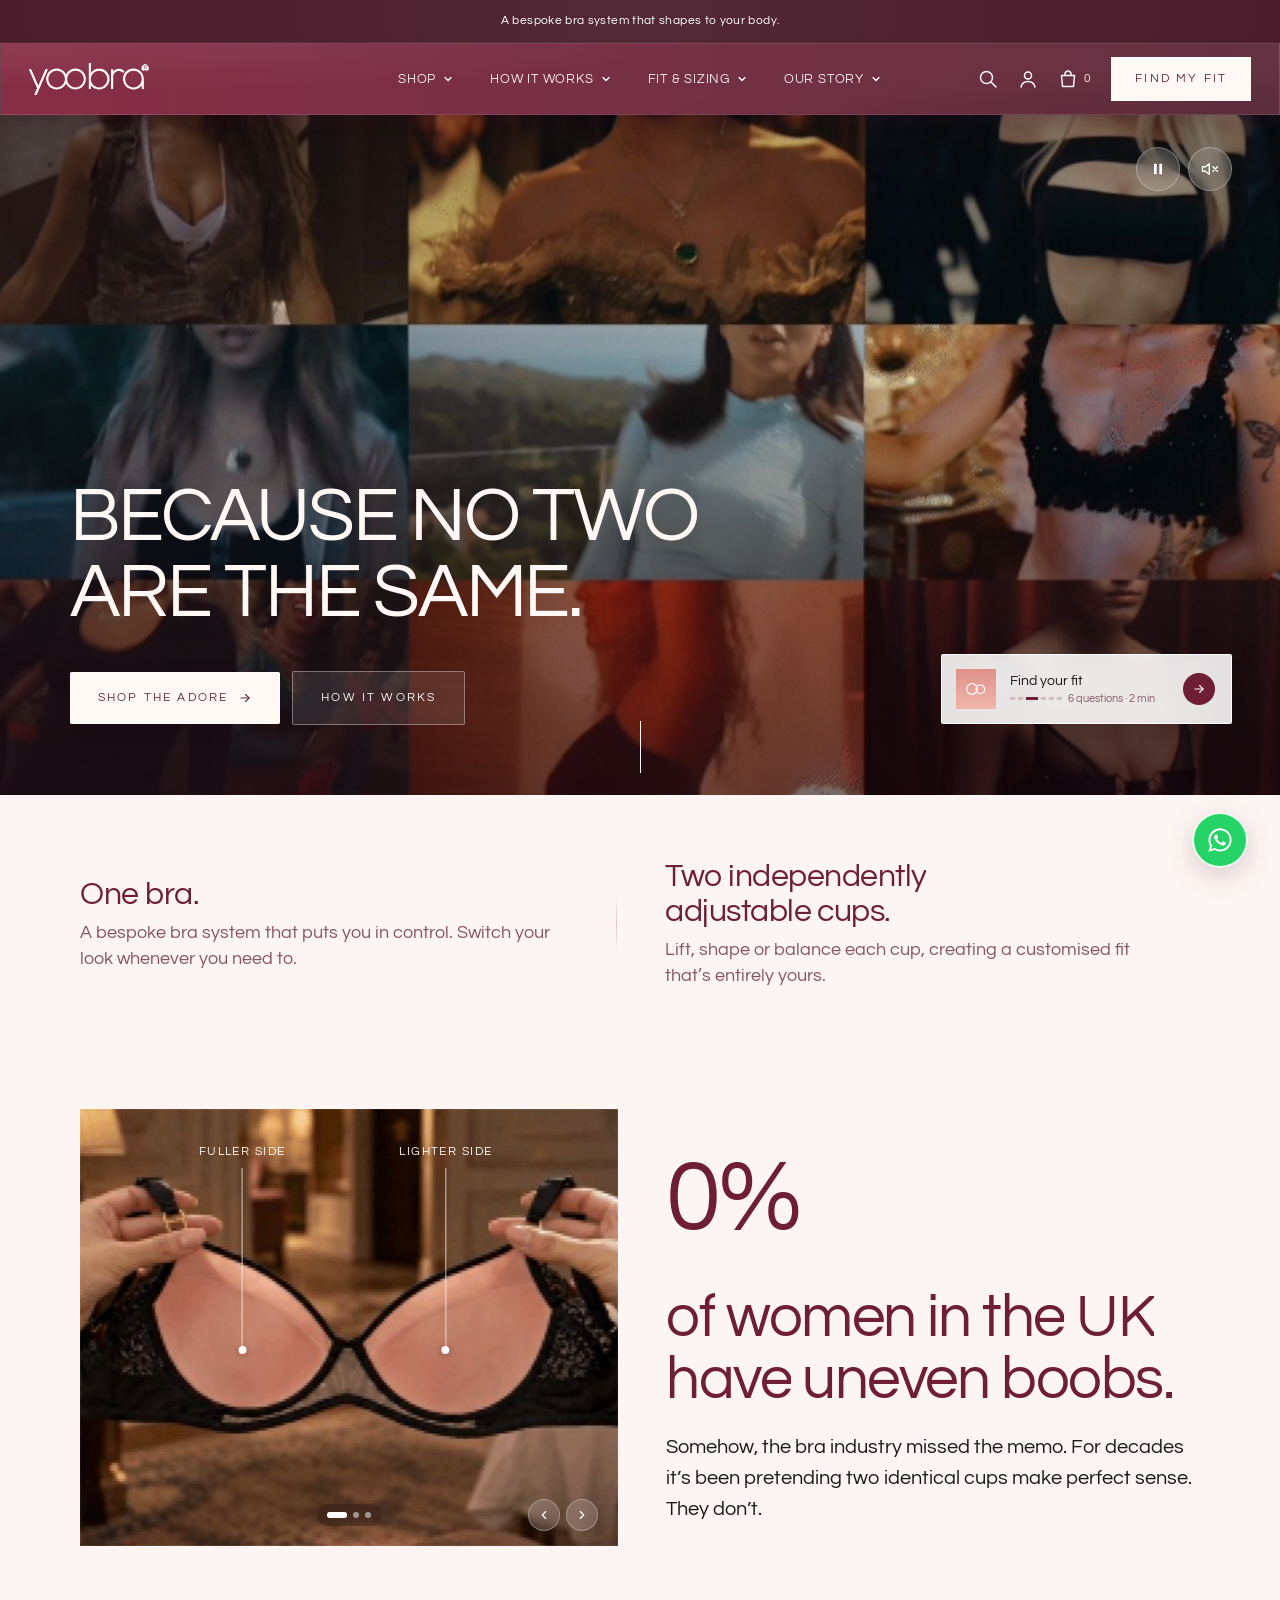
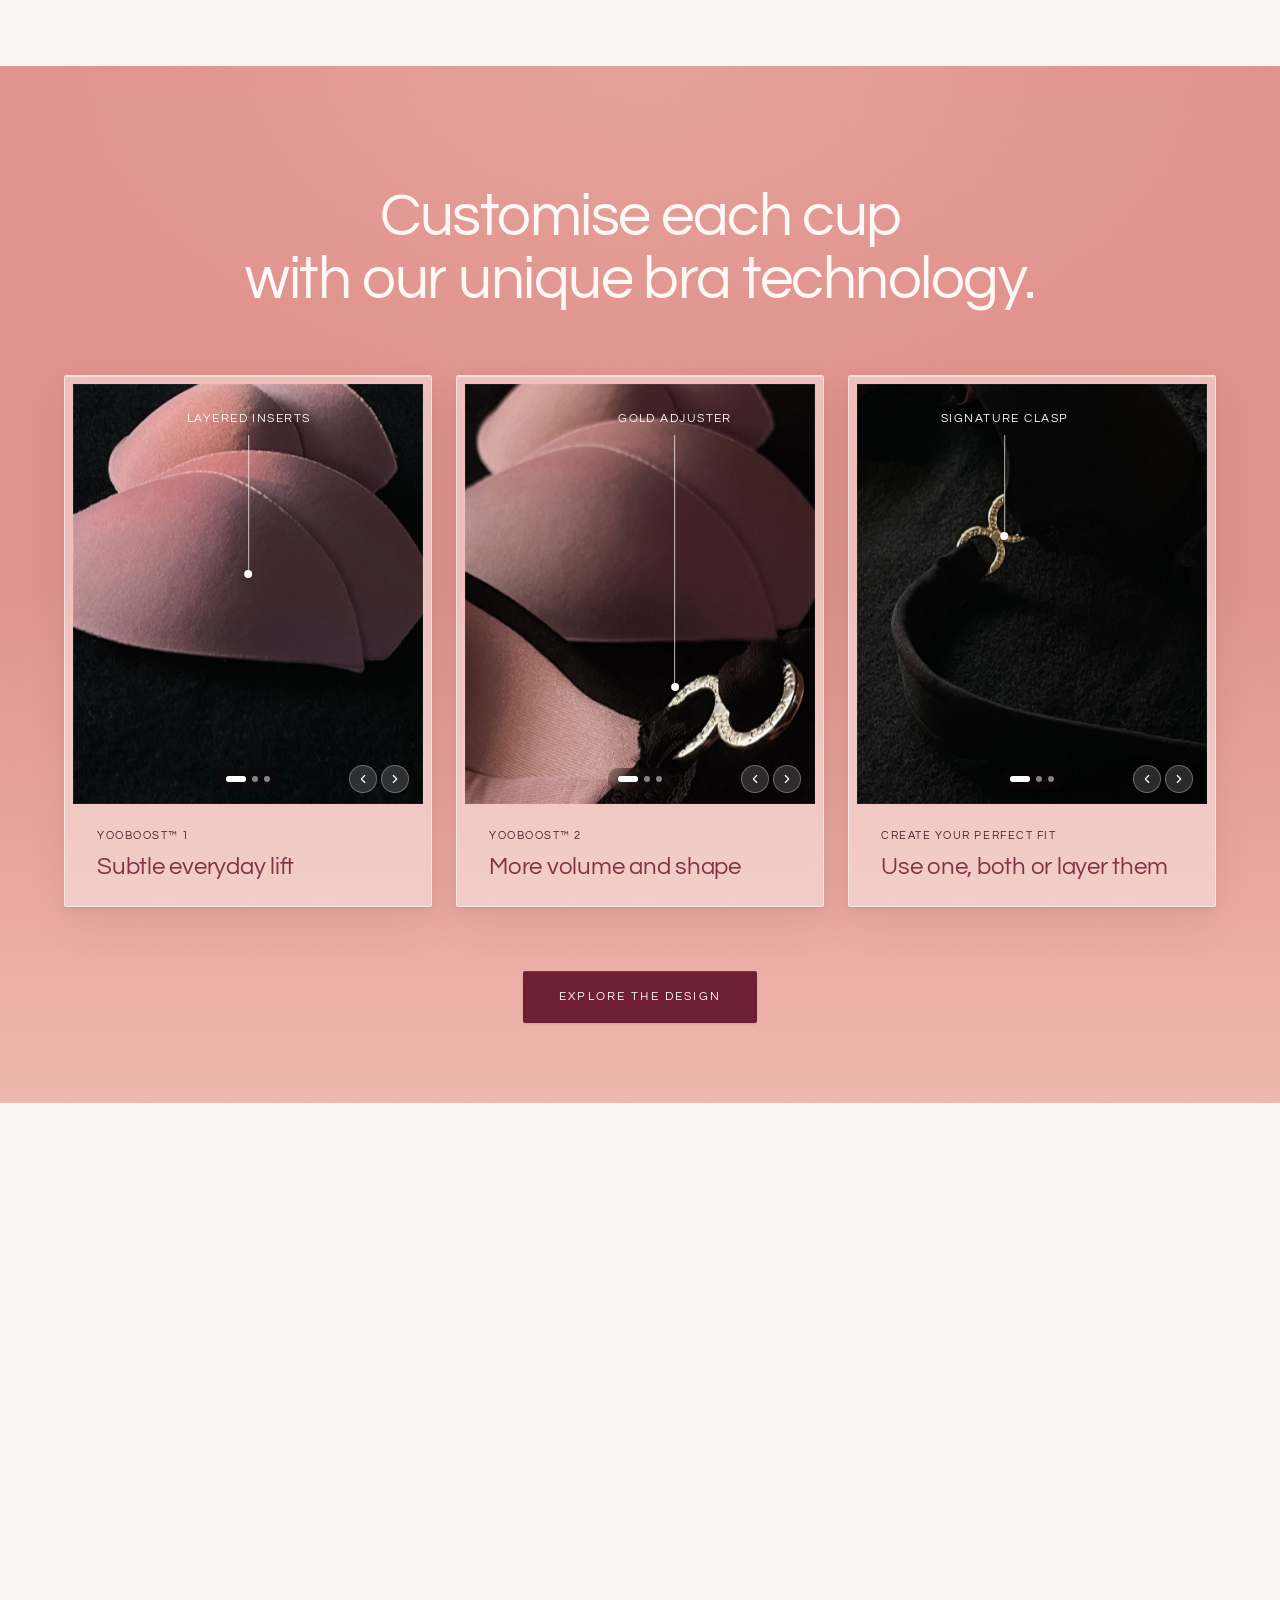
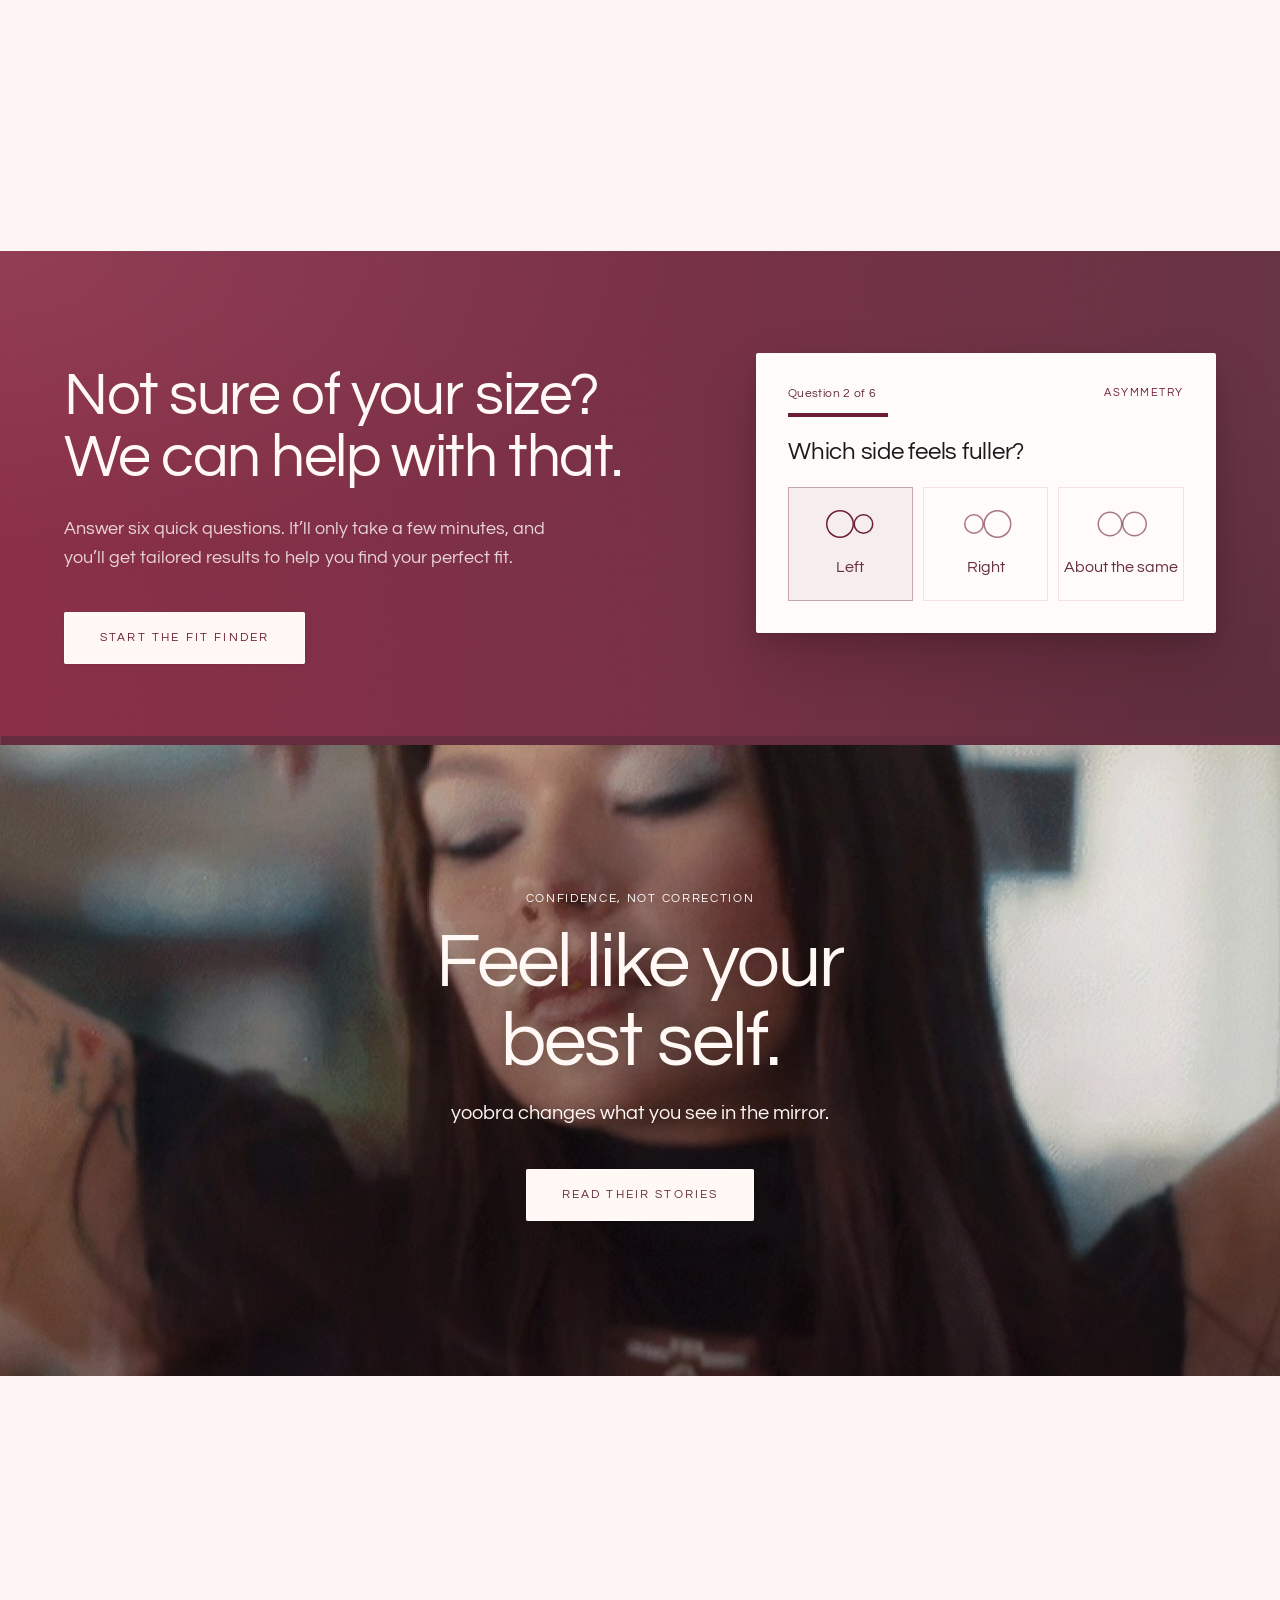
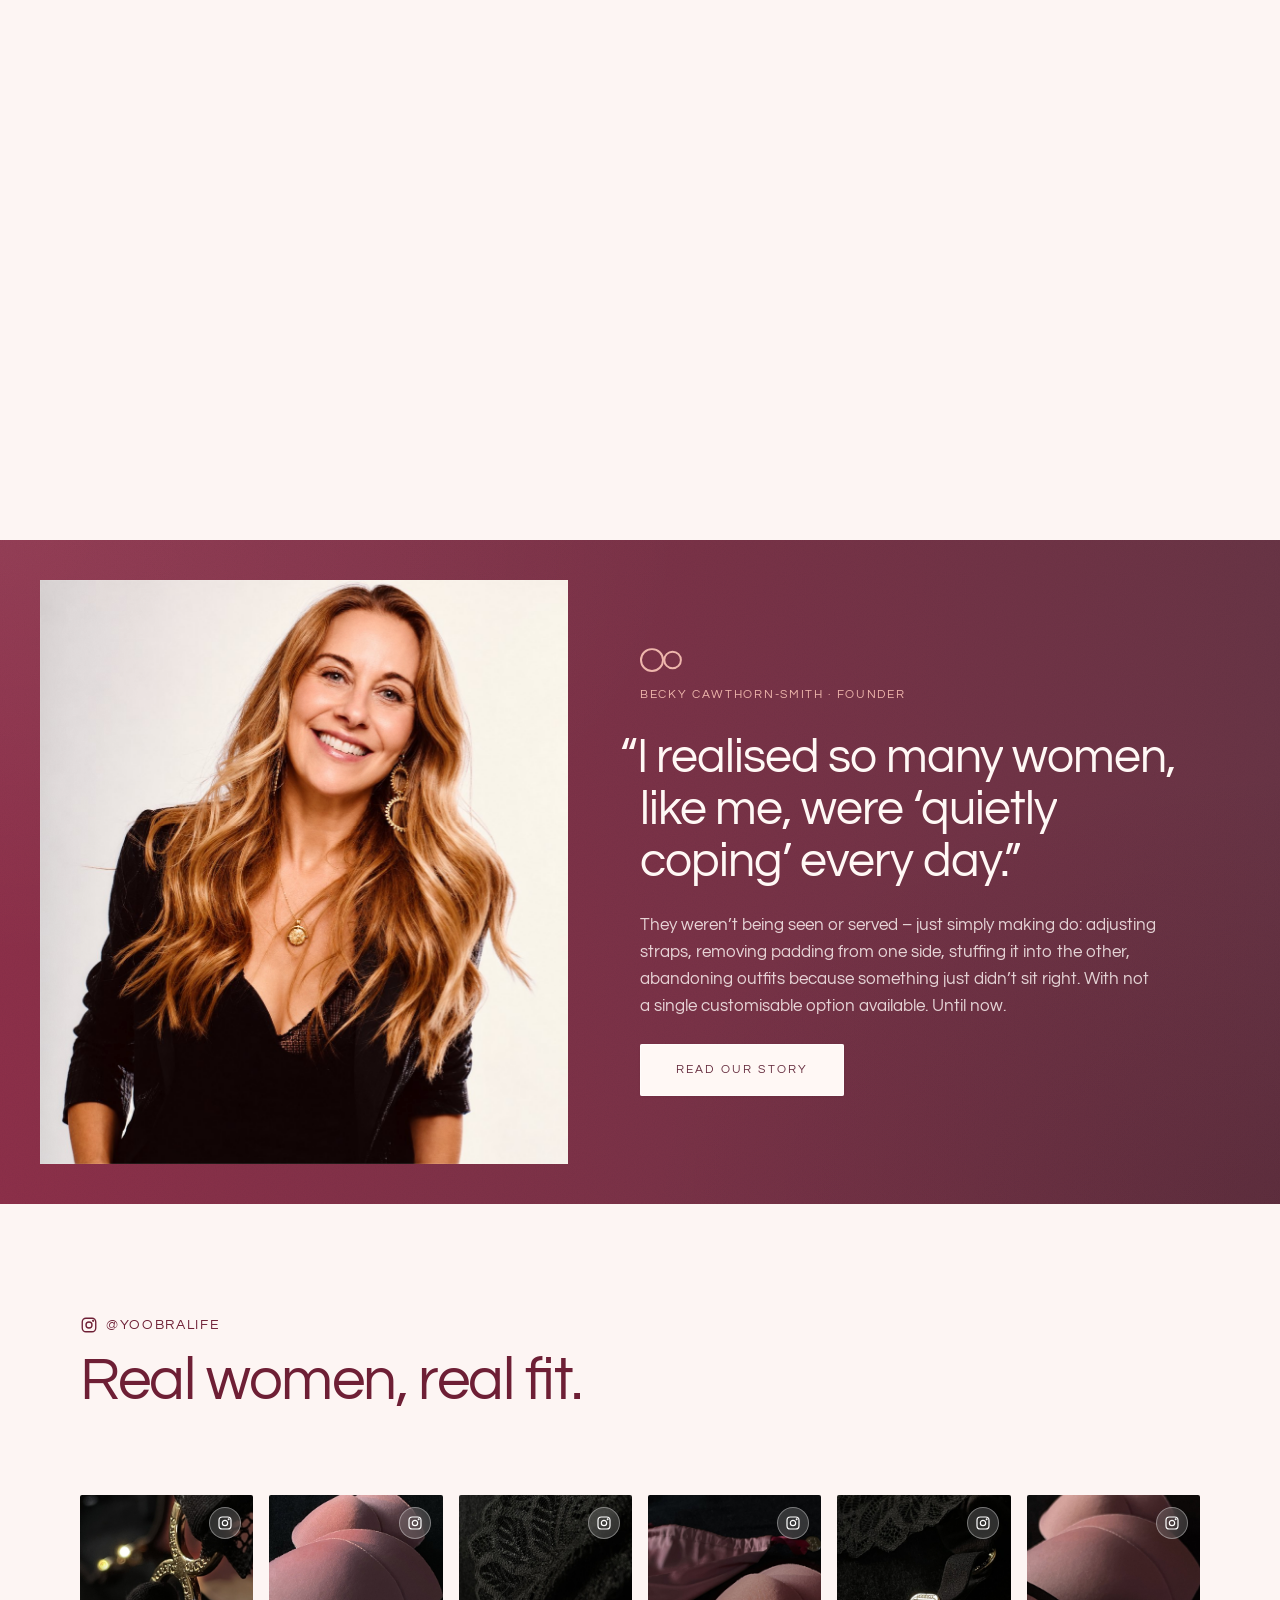
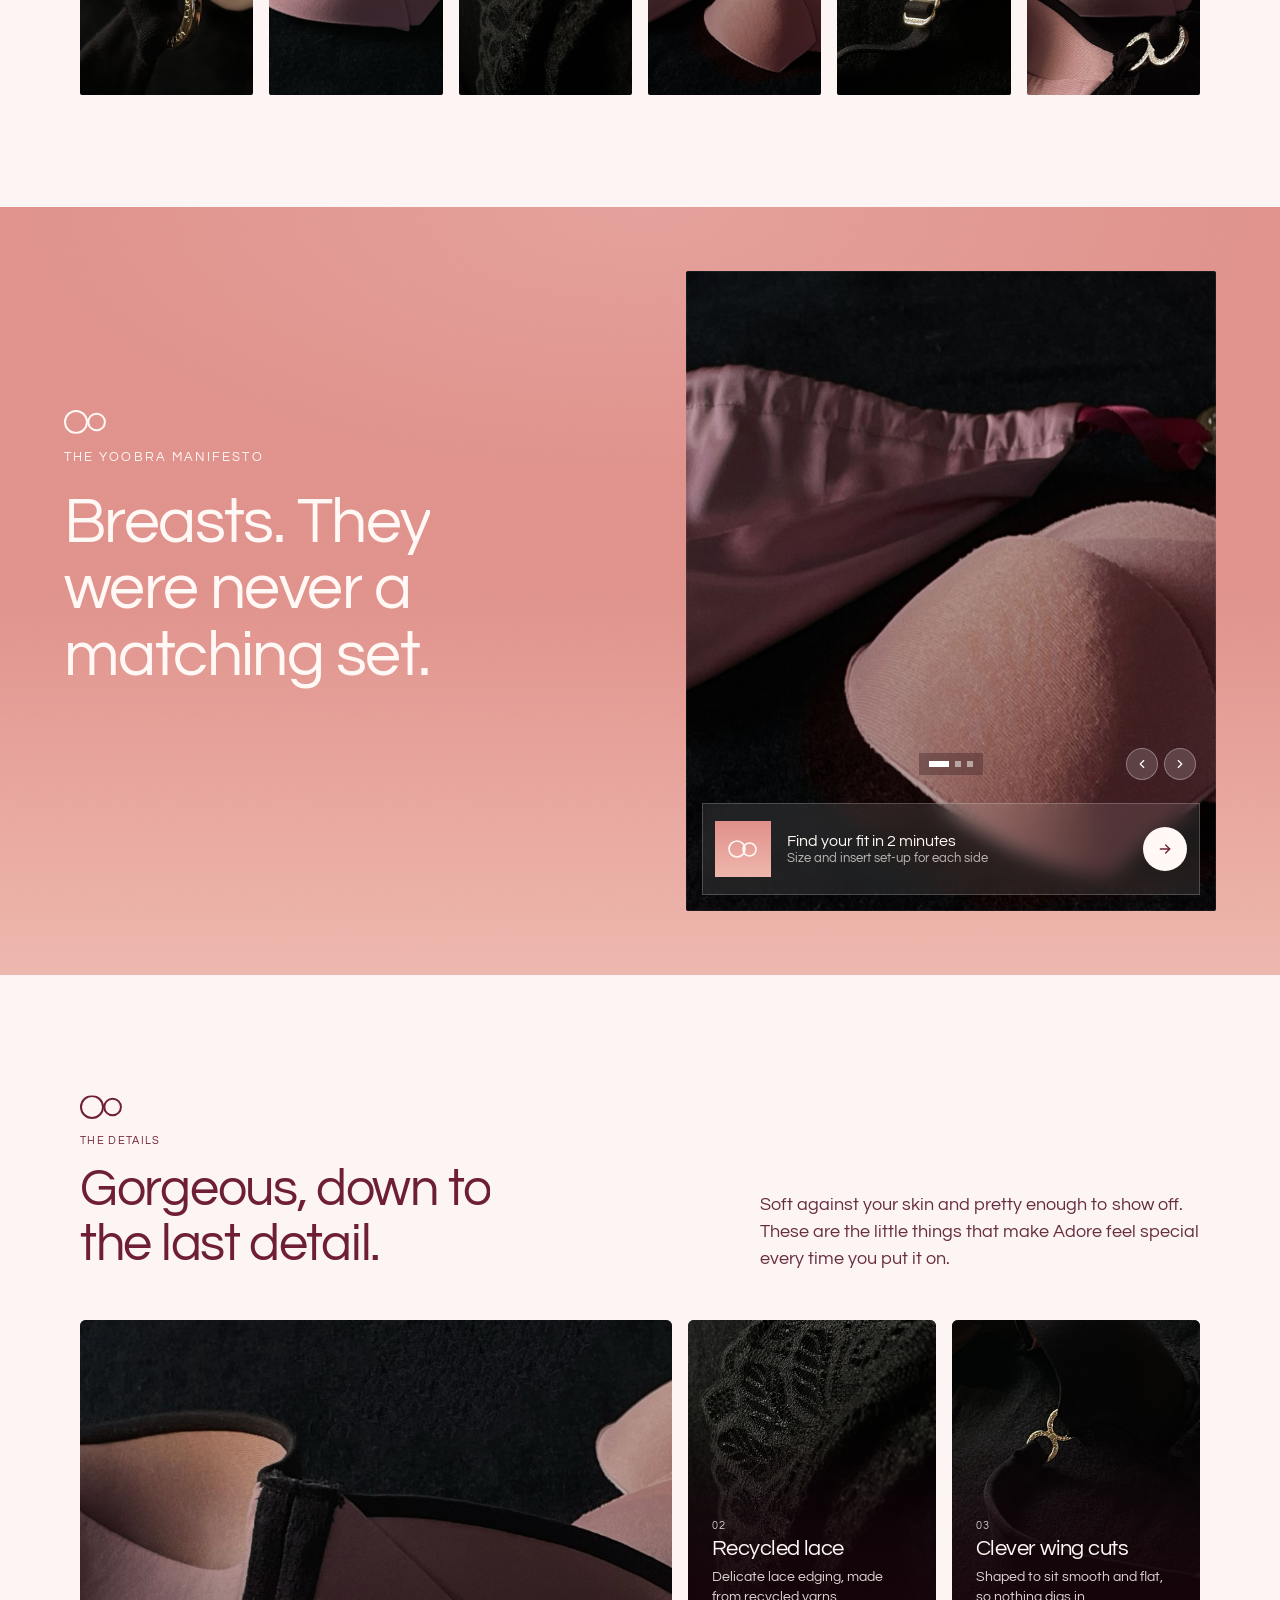
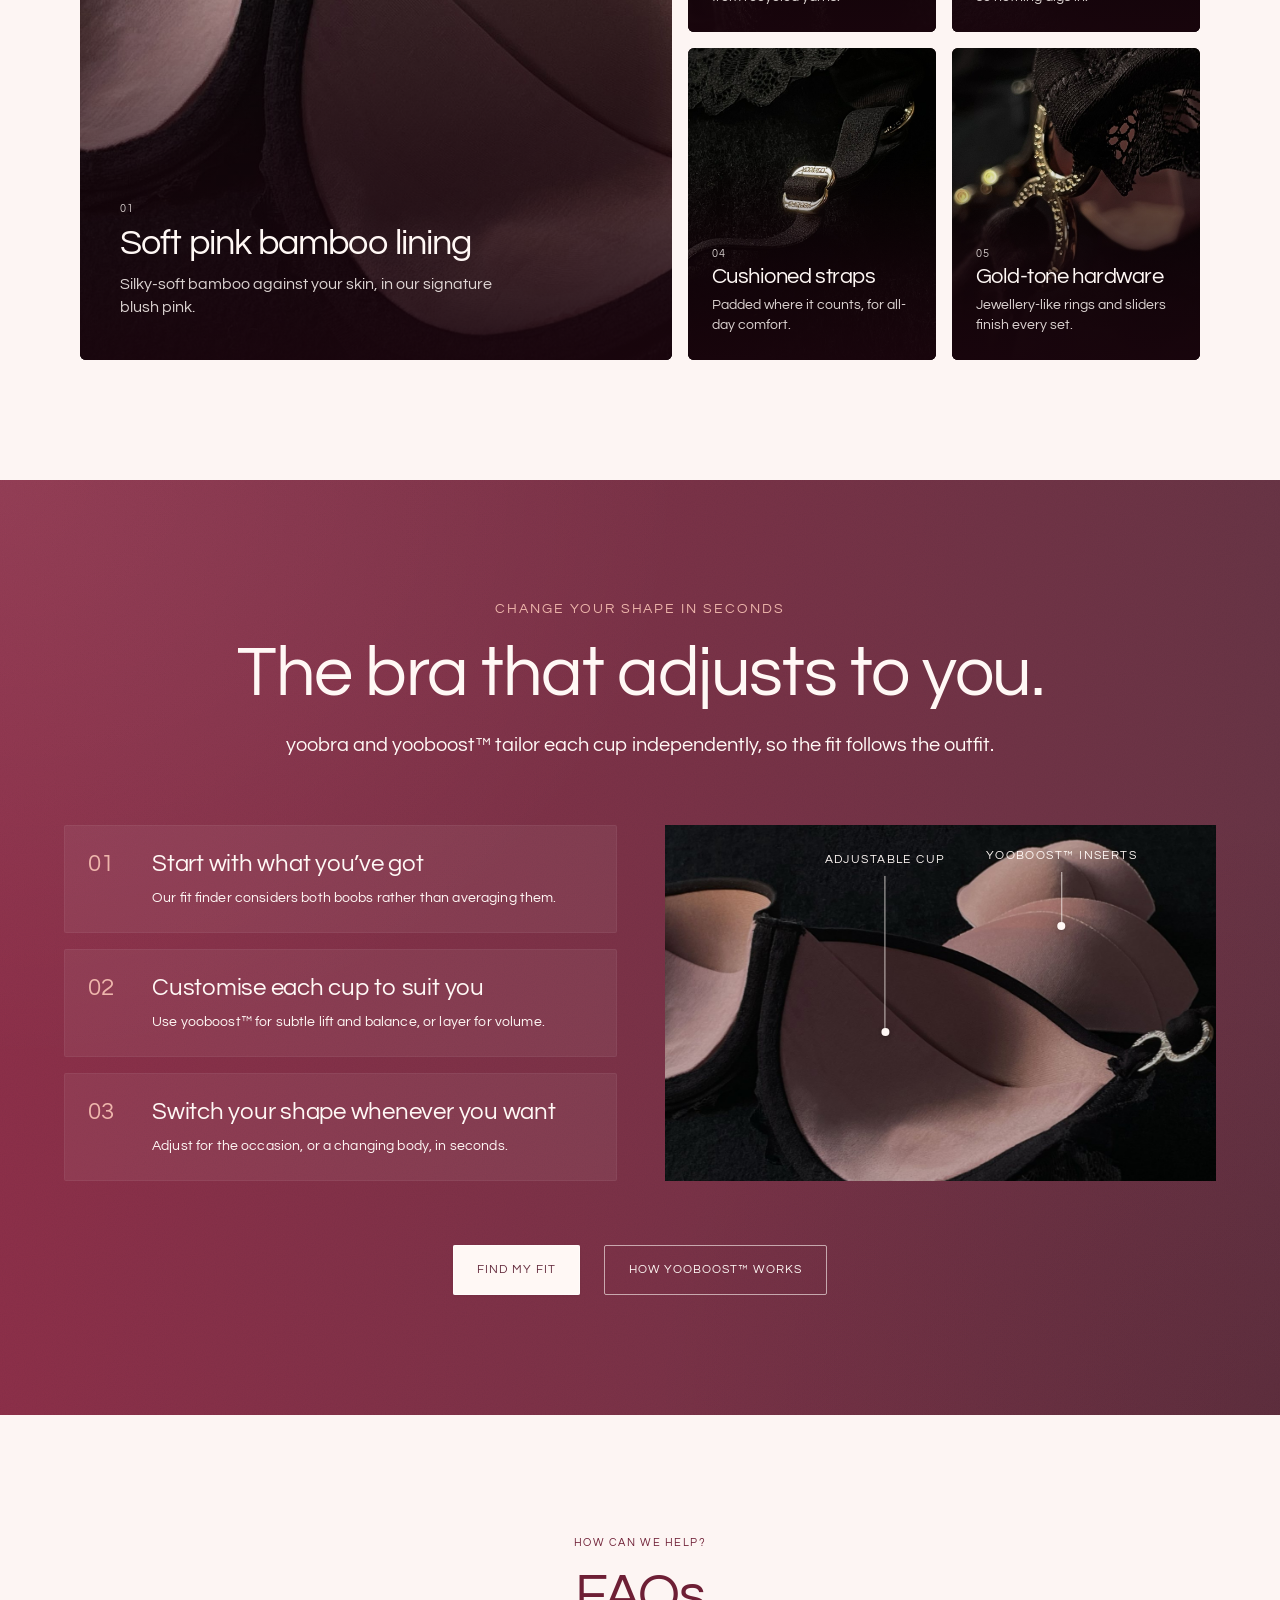
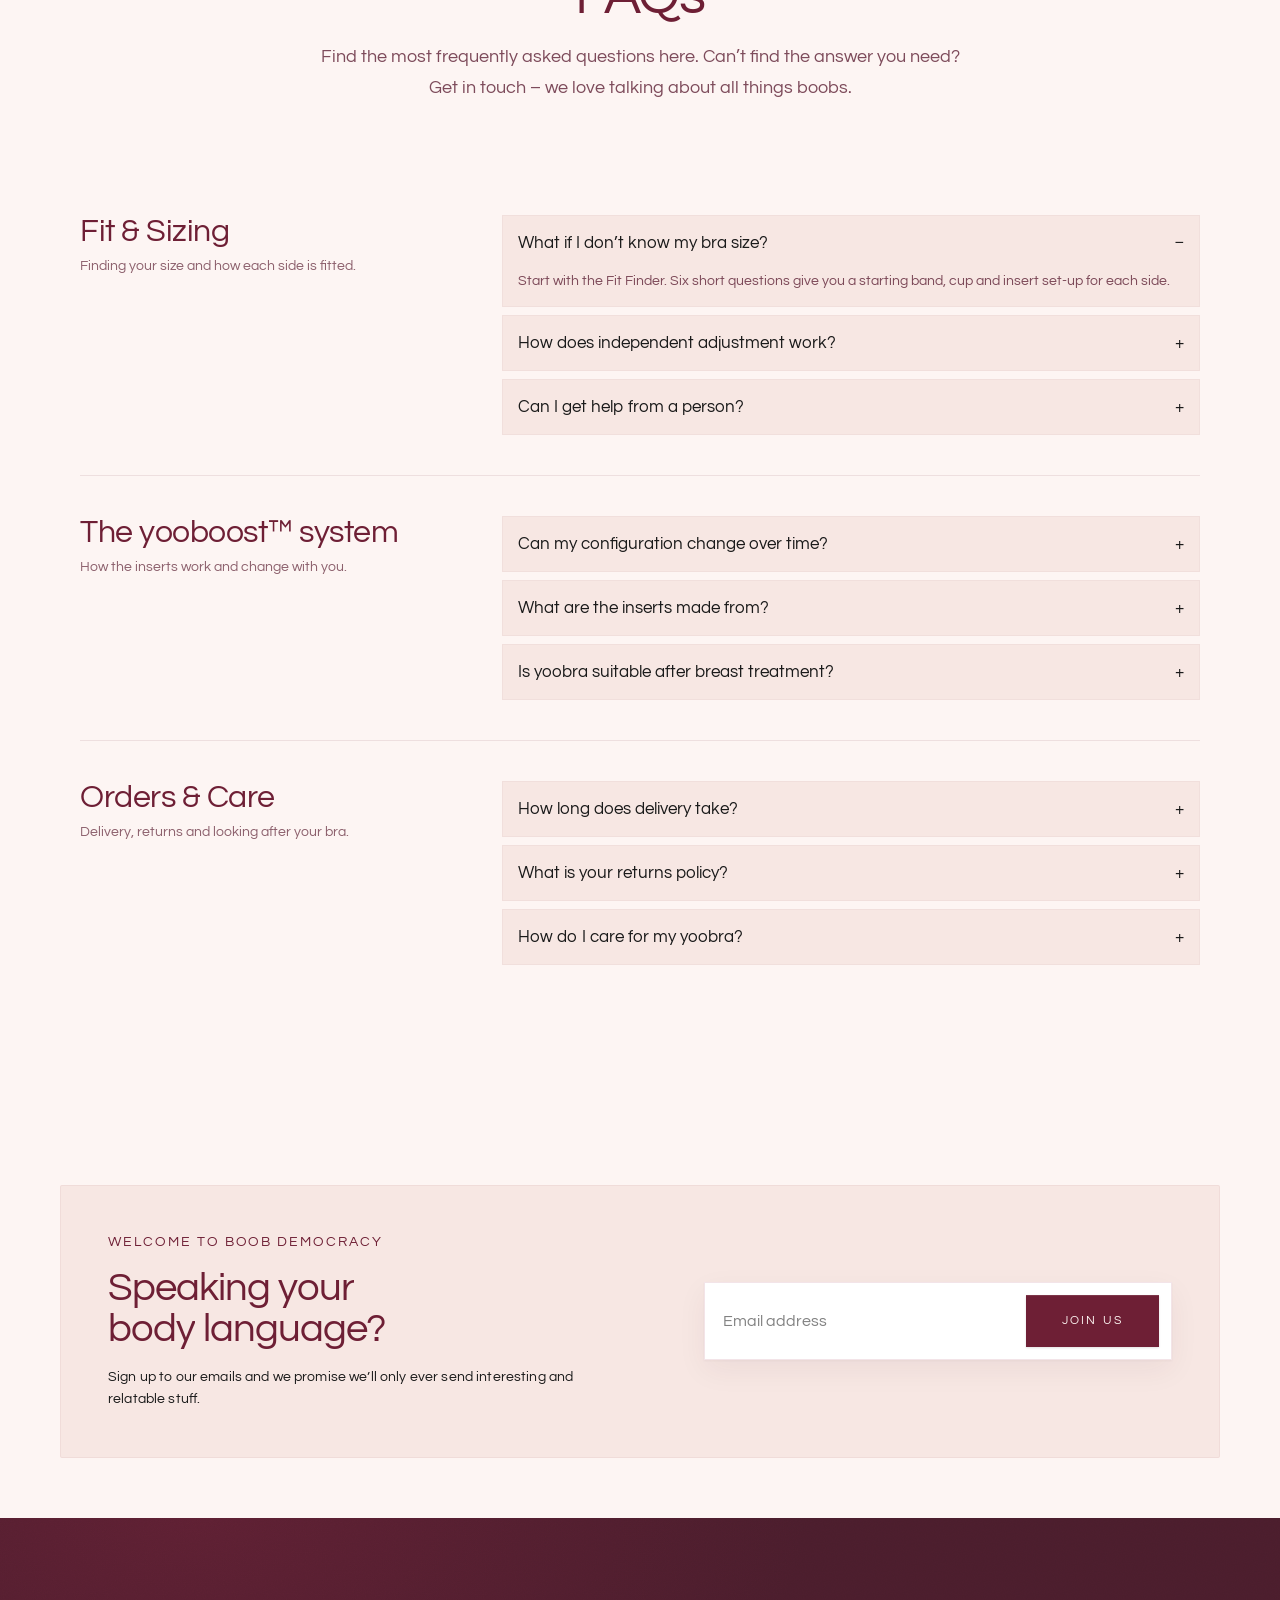
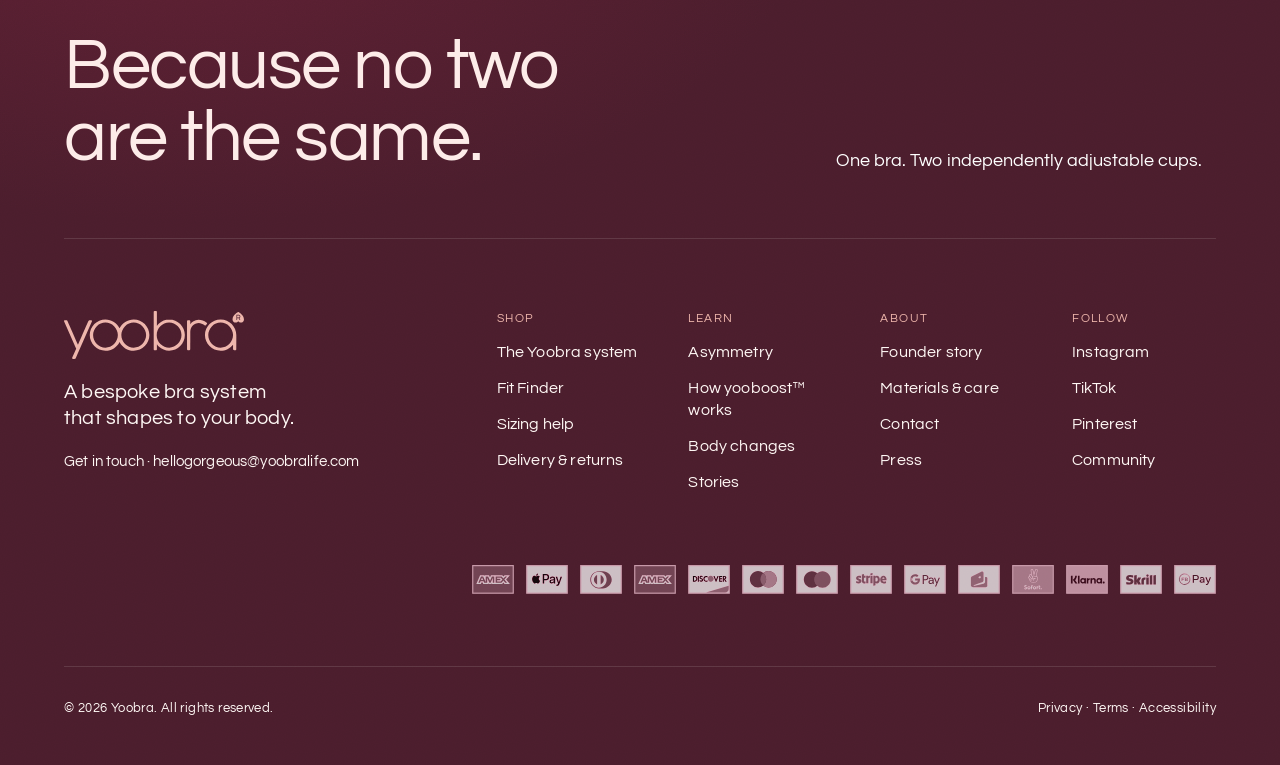
<file: index.html>
<!doctype html>
<html lang="en-GB">
<head>
  <meta charset="utf-8">
  <meta name="viewport" content="width=device-width, initial-scale=1">
  <title>yoobra · Because no two are the same</title>
  <meta name="description" content="A bespoke bra system with two independently adjustable cups. Customise each side with yooboost™ inserts.">
  <link rel="preconnect" href="https://fonts.googleapis.com">
  <link rel="preconnect" href="https://fonts.gstatic.com" crossorigin>
  <link href="https://fonts.googleapis.com/css2?family=Questrial&display=swap" rel="stylesheet">
  <script>
    // Always start at the top on refresh so the intro and reveals play from the beginning
    if ('scrollRestoration' in history) history.scrollRestoration = 'manual';
    if (!location.hash) window.scrollTo(0, 0);
    window.addEventListener('pageshow', function () { if (!location.hash) window.scrollTo(0, 0); });
    if (!window.matchMedia('(prefers-reduced-motion: reduce)').matches) document.documentElement.classList.add('motion');
  </script>
  <link rel="stylesheet" href="styles.css">
  <link rel="stylesheet" href="refine.css">
  <link rel="stylesheet" href="nav.css">
  <link rel="stylesheet" href="motion.css">
</head>
<body>

  <!-- Announcement -->
  <div class="announcement">A bespoke bra system that shapes to your body.</div>

  <!-- Navigation -->
  <header class="nav" id="site-nav">
    <div class="nav__bar">
      <div class="nav__left">
        <button class="icon-btn nav__menu-btn" type="button" aria-label="Open menu" aria-expanded="false" aria-controls="mobile-menu">
          <img class="nav__menu-icon" src="assets/icon-menu.svg" alt="" width="22" height="22">
          <img class="nav__close-icon" src="assets/icon-close-menu.svg" alt="" width="22" height="22">
        </button>
        <button class="icon-btn nav__search-m" type="button" aria-label="Search" aria-expanded="false" aria-controls="mega-search" data-search-open>
          <img src="assets/icon-search-m.svg" alt="" width="22" height="22">
        </button>
      </div>

      <a class="nav__brand" href="/" aria-label="yoobra home">
        <img class="nav__logo" src="assets/logo.svg" alt="yoobra" width="120" height="32">
      </a>

      <nav class="nav__menu" aria-label="Main">
        <button type="button" class="nav__trigger" aria-expanded="false" aria-controls="mega-shop" data-panel="mega-shop">Shop <img src="assets/icon-chevron-down.svg" alt="" width="12" height="12"></button>
        <button type="button" class="nav__trigger" aria-expanded="false" aria-controls="mega-how" data-panel="mega-how">How it works <img src="assets/icon-chevron-down.svg" alt="" width="12" height="12"></button>
        <button type="button" class="nav__trigger" aria-expanded="false" aria-controls="mega-fit" data-panel="mega-fit">Fit &amp; sizing <img src="assets/icon-chevron-down.svg" alt="" width="12" height="12"></button>
        <button type="button" class="nav__trigger" aria-expanded="false" aria-controls="mega-story" data-panel="mega-story">Our story <img src="assets/icon-chevron-down.svg" alt="" width="12" height="12"></button>
      </nav>

      <form class="nav__search-field" role="search" action="/search" id="nav-search-form">
        <img src="assets/icon-search-field.svg" alt="" width="20" height="20">
        <label class="visually-hidden" for="nav-search-input">Search</label>
        <input id="nav-search-input" type="search" name="q" placeholder="Search bras, fit guides and help" autocomplete="off">
        <button type="button" class="icon-btn nav__search-close" aria-label="Close search" data-search-close>
          <img src="assets/icon-close.svg" alt="" width="20" height="20">
        </button>
      </form>

      <div class="nav__utilities">
        <button class="icon-btn nav__search" type="button" aria-label="Search" aria-expanded="false" aria-controls="mega-search" data-search-open><img src="assets/icon-search.svg" alt="" width="20" height="20"></button>
        <a class="icon-btn nav__account" href="/account" aria-label="Account"><img src="assets/icon-account.svg" alt="" width="20" height="20"></a>
        <a class="nav__bag" href="/cart" aria-label="Bag, 0 items">
          <img class="nav__bag-d" src="assets/icon-bag.svg" alt="" width="20" height="20">
          <img class="nav__bag-m" src="assets/icon-bag-m.svg" alt="" width="22" height="22">
          <span class="nav__bag-count">0</span>
        </a>
        <a class="btn btn--cream nav__cta" href="/pages/fit-finder">Find my fit</a>
      </div>
    </div>

    <!-- Desktop mega panels -->
    <div class="mega" aria-hidden="true">
      <div class="mega__panel" id="mega-shop" role="region" aria-label="Shop">
        <div class="mega__inner">
          <div class="mega__col">
            <p class="mega__label">Bras</p>
            <a href="/products/yoobra-adore">Yoobra Adore set</a>
            <a href="/collections/all">Shop all bras</a>
          </div>
          <div class="mega__col">
            <p class="mega__label">Shop by need</p>
            <a href="/collections/uneven-breasts">Uneven breasts</a>
            <a href="/collections/after-treatment">After treatment</a>
            <a href="/collections/changing-bodies">Changing bodies</a>
          </div>
          <div class="mega__cards">
            <a class="mega-card" href="/products/yoobra-adore">
              <span class="mega-card__media"><img src="assets/system-diagram.jpg" alt="" loading="lazy"></span>
              <span class="mega-card__title">Yoobra Adore set</span>
              <span class="mega-card__cta">£84.00 · Shop now <span aria-hidden="true">→</span></span>
            </a>
            <a class="mega-card" href="/pages/fit-finder">
              <span class="mega-card__media"><img src="assets/lace.jpg" alt="" loading="lazy"></span>
              <span class="mega-card__title">Not sure of your size?</span>
              <span class="mega-card__cta">Take the Fit Finder <span aria-hidden="true">→</span></span>
            </a>
          </div>
        </div>
      </div>

      <div class="mega__panel" id="mega-how" role="region" aria-label="How it works">
        <div class="mega__inner">
          <div class="mega__col">
            <p class="mega__label">The system</p>
            <a href="/pages/how-it-works">How it works</a>
            <a href="/pages/the-yoobra-design">The Yoobra Design</a>
            <a href="/pages/how-it-works#yooboost">yooboost™ inserts explained</a>
          </div>
          <div class="mega__col">
            <p class="mega__label">Learn</p>
            <a href="/pages/asymmetry">Asymmetry is normal</a>
            <a href="/pages/materials-care">Care &amp; materials</a>
          </div>
          <div class="mega__cards">
            <a class="mega-card" href="/pages/how-it-works">
              <span class="mega-card__media"><img src="assets/system-diagram.jpg" alt="" loading="lazy"></span>
              <span class="mega-card__title">One bra. Two adjustable cups.</span>
              <span class="mega-card__cta">See how it works <span aria-hidden="true">→</span></span>
            </a>
          </div>
        </div>
      </div>

      <div class="mega__panel" id="mega-fit" role="region" aria-label="Fit and sizing">
        <div class="mega__inner">
          <div class="mega__col">
            <p class="mega__label">Find your fit</p>
            <a href="/pages/fit-finder">Fit Finder</a>
            <a href="/pages/fitting-guide">Fitting guide</a>
            <a href="/pages/size-guide">Size guide</a>
          </div>
          <div class="mega__col">
            <p class="mega__label">Help</p>
            <a href="/pages/fit-consultation">Book a fit consultation</a>
            <a href="/pages/delivery-returns">Delivery &amp; returns</a>
          </div>
          <div class="mega__cards">
            <a class="mega-card" href="/pages/fit-finder">
              <span class="mega-card__media"><img src="assets/clasp-macro.jpg" alt="" loading="lazy"></span>
              <span class="mega-card__title">Your fit in about 2 minutes</span>
              <span class="mega-card__cta">Start the Fit Finder <span aria-hidden="true">→</span></span>
            </a>
          </div>
        </div>
      </div>

      <div class="mega__panel" id="mega-story" role="region" aria-label="Our story">
        <div class="mega__inner">
          <div class="mega__col">
            <p class="mega__label">About</p>
            <a href="/pages/about-us">About us</a>
            <a href="/pages/about-us#founder">Founder story</a>
            <a href="/pages/press">Press</a>
          </div>
          <div class="mega__col">
            <p class="mega__label">Community</p>
            <a href="/pages/yoobra-sisters">Yoobra Sisters</a>
            <a href="/pages/yoobra-sisters#stories">Real stories</a>
          </div>
          <div class="mega__cards">
            <a class="mega-card" href="/pages/yoobra-sisters">
              <span class="mega-card__media"><img src="assets/look-2.jpg" alt="" loading="lazy"></span>
              <span class="mega-card__title">Meet the Yoobra Sisters</span>
              <span class="mega-card__cta">Join the community <span aria-hidden="true">→</span></span>
            </a>
          </div>
        </div>
      </div>

      <div class="mega__panel mega__panel--search" id="mega-search" role="region" aria-label="Search suggestions">
        <div class="mega__inner">
          <div class="mega__group mega__group--chips">
            <p class="mega__label">Popular searches</p>
            <div class="mega__chips">
              <a class="chip" href="/pages/fit-finder">Fit Finder</a>
              <a class="chip" href="/pages/size-guide">Size guide</a>
              <a class="chip" href="/products/yoobra-adore">Adore</a>
              <a class="chip" href="/pages/how-it-works#yooboost">yooboost™ inserts</a>
              <a class="chip" href="/collections/uneven-breasts">Uneven breasts</a>
              <a class="chip" href="/pages/delivery-returns">Returns</a>
            </div>
          </div>
          <div class="mega__group">
            <p class="mega__label">Products</p>
            <a class="search-product" href="/products/yoobra-adore">
              <span class="search-product__thumb"><img src="assets/system-diagram.jpg" alt="" loading="lazy"></span>
              <span class="search-product__text"><span>Yoobra Adore set</span><small>£84.00</small></span>
            </a>
          </div>
          <div class="mega__group mega__group--guides">
            <p class="mega__label">Guides</p>
            <a class="guide-link" href="/pages/fitting-guide">How to measure without overthinking it</a>
            <a class="guide-link" href="/pages/body-changes">Your breasts can change — and that is normal</a>
          </div>
        </div>
      </div>
    </div>

    <!-- Mobile drawer -->
    <nav class="drawer" id="mobile-menu" aria-label="Mobile" hidden>
      <div class="drawer__list">
        <div class="drawer__item">
          <button type="button" class="drawer__toggle" aria-expanded="false" aria-controls="drawer-shop">Shop <img src="assets/icon-chevron-right.svg" alt="" width="16" height="16"></button>
          <div class="drawer__sub" id="drawer-shop">
            <div class="drawer__sub-inner">
              <a href="/products/yoobra-adore">Yoobra Adore set</a>
              <a href="/collections/all">Shop all bras</a>
              <a href="/collections/uneven-breasts">Uneven breasts</a>
              <a href="/collections/after-treatment">After treatment</a>
              <a href="/collections/changing-bodies">Changing bodies</a>
            </div>
          </div>
        </div>
        <div class="drawer__item">
          <button type="button" class="drawer__toggle" aria-expanded="false" aria-controls="drawer-how">How it works <img src="assets/icon-chevron-right.svg" alt="" width="16" height="16"></button>
          <div class="drawer__sub" id="drawer-how">
            <div class="drawer__sub-inner">
              <a href="/pages/how-it-works">How it works</a>
              <a href="/pages/the-yoobra-design">The Yoobra Design</a>
              <a href="/pages/how-it-works#yooboost">yooboost™ inserts explained</a>
              <a href="/pages/asymmetry">Asymmetry is normal</a>
              <a href="/pages/materials-care">Care &amp; materials</a>
            </div>
          </div>
        </div>
        <div class="drawer__item">
          <button type="button" class="drawer__toggle" aria-expanded="false" aria-controls="drawer-fit">Fit &amp; sizing <img src="assets/icon-chevron-right.svg" alt="" width="16" height="16"></button>
          <div class="drawer__sub" id="drawer-fit">
            <div class="drawer__sub-inner">
              <a href="/pages/fit-finder">Fit Finder</a>
              <a href="/pages/fitting-guide">Fitting guide</a>
              <a href="/pages/size-guide">Size guide</a>
              <a href="/pages/fit-consultation">Book a fit consultation</a>
            </div>
          </div>
        </div>
        <div class="drawer__item">
          <button type="button" class="drawer__toggle" aria-expanded="false" aria-controls="drawer-story">Our story <img src="assets/icon-chevron-right.svg" alt="" width="16" height="16"></button>
          <div class="drawer__sub" id="drawer-story">
            <div class="drawer__sub-inner">
              <a href="/pages/about-us">About us</a>
              <a href="/pages/about-us#founder">Founder story</a>
              <a href="/pages/press">Press</a>
              <a href="/pages/yoobra-sisters">Yoobra Sisters</a>
              <a href="/pages/yoobra-sisters#stories">Real stories</a>
            </div>
          </div>
        </div>
      </div>
      <div class="drawer__foot">
        <div class="drawer__promo">
          <p class="drawer__promo-title">Not sure of your size?</p>
          <p class="drawer__promo-body">Six questions, about two minutes.</p>
          <a class="btn btn--cream drawer__promo-btn" href="/pages/fit-finder">Find my fit</a>
        </div>
        <a class="drawer__account" href="/account"><img src="assets/icon-user.svg" alt="" width="20" height="20">Log in / Create account</a>
        <div class="drawer__social">
          <a href="https://www.instagram.com/yoobralife" target="_blank" rel="noopener">Instagram</a>
          <a href="https://www.facebook.com/yoobralife" target="_blank" rel="noopener">Facebook</a>
        </div>
      </div>
    </nav>
  </header>
  <div class="nav-scrim" aria-hidden="true"></div>

  <main>

    <!-- Hero -->
    <section class="hero">
      <img class="hero__media" src="assets/hero-grid.jpg" alt="" aria-hidden="true">
      <div class="hero__overlay"></div>

      <div class="hero__controls">
        <button class="glass-btn" type="button" aria-label="Pause video" data-toggle="pause">
          <img src="assets/icon-pause.svg" alt="" width="16" height="16">
        </button>
        <button class="glass-btn" type="button" aria-label="Unmute video" data-toggle="sound">
          <img src="assets/icon-sound-off.svg" alt="" width="18" height="18">
        </button>
      </div>

      <div class="hero__statement">
        <h1 class="hero__title">Because no two are the same.</h1>
        <div class="hero__actions">
          <a class="btn btn--cream btn--shadow" href="/products/yoobra-adore">
            Shop the Adore <img src="assets/icon-arrow.svg" alt="" width="14" height="14">
          </a>
          <a class="btn btn--glass" href="/pages/how-it-works">How it works</a>
        </div>
      </div>

      <a class="fit-invite" href="/pages/fit-finder">
        <span class="fit-invite__icon"><img src="assets/icon-rings-sm.svg" alt="" width="20" height="12"></span>
        <span class="fit-invite__text">
          <span class="fit-invite__title">Find your fit</span>
          <span class="fit-invite__meta">
            <span class="fit-invite__steps" aria-hidden="true"><i class="is-active"></i><i></i><i></i><i></i><i></i><i></i></span>
            6 questions · 2 min
          </span>
        </span>
        <span class="fit-invite__arrow"><img src="assets/icon-arrow-light.svg" alt="" width="14" height="14"></span>
      </a>
    </section>

    <!-- Proof + asymmetry -->
    <section class="story">
      <div class="proof">
        <div class="proof__item">
          <h2 class="proof__title">One bra.</h2>
          <p class="proof__body">A bespoke bra system that puts you in control. Switch your look whenever you need to.</p>
        </div>
        <div class="proof__divider" aria-hidden="true"></div>
        <div class="proof__item">
          <h2 class="proof__title">Two independently adjustable cups.</h2>
          <p class="proof__body">Lift, shape or balance each cup, creating a customised fit that’s entirely yours.</p>
        </div>
      </div>

      <div class="edu">
        <div class="media-card edu__media" data-slider>
          <div class="slides"><img class="media-card__img slide is-active" src="assets/edu-gallery.jpg" alt="A bra held up showing two cups of different fullness">
            <img class="media-card__img slide" src="assets/system-diagram.jpg" alt="yoobra bra with yooboost inserts beside it" loading="lazy">
            <img class="media-card__img slide" src="assets/inserts-bag.jpg" alt="yooboost inserts with their satin storage bag" loading="lazy">
          </div>
          <div class="anno" style="--x:30.15%; --top:36px; --h:182px; --x-m:30.15%; --top-m:24px; --h-m:123px">
            <span class="anno__label">Fuller side</span><span class="anno__leader"></span><img class="anno__dot" src="assets/dot.svg" alt="" width="20" height="20">
          </div>
          <div class="anno" style="--x:68.05%; --top:36px; --h:182px; --x-m:68.15%; --top-m:24px; --h-m:123px">
            <span class="anno__label">Lighter side</span><span class="anno__leader"></span><img class="anno__dot" src="assets/dot.svg" alt="" width="20" height="20">
          </div>
          <div class="pager" aria-hidden="true"><i class="is-active"></i><i></i><i></i></div>
          <div class="arrows">
            <button class="arrow-btn" type="button" aria-label="Previous slide"><img src="assets/icon-prev.svg" alt="" width="14" height="14"></button>
            <button class="arrow-btn" type="button" aria-label="Next slide"><img src="assets/icon-next.svg" alt="" width="14" height="14"></button>
          </div>
        </div>

        <div class="edu__content">
          <p class="edu__stat">94%</p>
          <h2 class="h-display edu__title">of women in the UK <br class="d-only">have uneven boobs.</h2>
          <p class="edu__body">Somehow, the bra industry missed the memo. For decades it’s been pretending two identical cups make perfect sense. They don’t.</p>
        </div>
      </div>
    </section>

    <!-- Versatility -->
    <section class="looks">
      <div class="looks__head">
        <p class="eyebrow eyebrow--sm">Choose your yooboost™</p>
        <h2 class="h-display">Customise each cup <br class="d-only">with our unique bra technology.</h2>
      </div>

      <div class="looks__grid swipe" data-carousel>
        <article class="look-card">
          <div class="media-card look-card__media" data-slider>
            <div class="slides"><img class="media-card__img slide is-active" src="assets/look-1.jpg" alt="Layered yooboost inserts">
            <img class="media-card__img slide" src="assets/inserts-bag.jpg" alt="A pair of yooboost inserts" loading="lazy">
            <img class="media-card__img slide" src="assets/lace-2.jpg" alt="Recycled lace detail" loading="lazy">
          </div>
            <div class="anno anno--sm" style="--x:50.2%; --top:28px; --h:139px; --x-m:56.2%; --top-m:16px; --h-m:83px">
              <span class="anno__label">Layered inserts</span><span class="anno__leader"></span><img class="anno__dot" src="assets/dot.svg" alt="" width="20" height="20">
            </div>
            <div class="pager pager--sm d-only" aria-hidden="true"><i class="is-active"></i><i></i><i></i></div>
            <div class="arrows arrows--sm">
              <button class="arrow-btn" type="button" aria-label="Previous slide"><img src="assets/icon-prev.svg" alt="" width="14" height="14"></button>
              <button class="arrow-btn" type="button" aria-label="Next slide"><img src="assets/icon-next.svg" alt="" width="14" height="14"></button>
            </div>
          </div>
          <div class="look-card__copy">
            <p class="look-card__label">yooboost™ 1</p>
            <h3 class="look-card__title">Subtle everyday lift</h3>
          </div>
        </article>

        <article class="look-card">
          <div class="media-card look-card__media" data-slider>
            <div class="slides"><img class="media-card__img slide is-active" src="assets/look-2.jpg" alt="Gold adjuster on a yoobra strap">
            <img class="media-card__img slide" src="assets/adjuster.jpg" alt="Engraved yoobra strap adjuster" loading="lazy">
            <img class="media-card__img slide" src="assets/strap.jpg" alt="Strap and lace detail" loading="lazy">
          </div>
            <div class="anno anno--sm" style="--x:60%; --top:28px; --h:252px; --x-m:67.6%; --top-m:16px; --h-m:153px">
              <span class="anno__label">Gold adjuster</span><span class="anno__leader"></span><img class="anno__dot" src="assets/dot.svg" alt="" width="20" height="20">
            </div>
            <div class="pager pager--sm d-only" aria-hidden="true"><i class="is-active"></i><i></i><i></i></div>
            <div class="arrows arrows--sm">
              <button class="arrow-btn" type="button" aria-label="Previous slide"><img src="assets/icon-prev.svg" alt="" width="14" height="14"></button>
              <button class="arrow-btn" type="button" aria-label="Next slide"><img src="assets/icon-next.svg" alt="" width="14" height="14"></button>
            </div>
          </div>
          <div class="look-card__copy">
            <p class="look-card__label">yooboost™ 2</p>
            <h3 class="look-card__title">More volume and shape</h3>
          </div>
        </article>

        <article class="look-card">
          <div class="media-card look-card__media" data-slider>
            <div class="slides"><img class="media-card__img slide is-active" src="assets/look-3.jpg" alt="The signature yoobra clasp">
            <img class="media-card__img slide" src="assets/clasp-warm.jpg" alt="Signature clasp close-up" loading="lazy">
            <img class="media-card__img slide" src="assets/clasp-macro.jpg" alt="Engraved clasp detail" loading="lazy">
          </div>
            <div class="anno anno--sm" style="--x:42.2%; --top:28px; --h:101px; --x-m:47.3%; --top-m:16px; --h-m:60px">
              <span class="anno__label">Signature clasp</span><span class="anno__leader"></span><img class="anno__dot" src="assets/dot.svg" alt="" width="20" height="20">
            </div>
            <div class="pager pager--sm d-only" aria-hidden="true"><i class="is-active"></i><i></i><i></i></div>
            <div class="arrows arrows--sm">
              <button class="arrow-btn" type="button" aria-label="Previous slide"><img src="assets/icon-prev.svg" alt="" width="14" height="14"></button>
              <button class="arrow-btn" type="button" aria-label="Next slide"><img src="assets/icon-next.svg" alt="" width="14" height="14"></button>
            </div>
          </div>
          <div class="look-card__copy">
            <p class="look-card__label">Create your perfect fit</p>
            <h3 class="look-card__title">Use one, both or layer them</h3>
          </div>
        </article>
      </div>
      <div class="dots m-only" aria-hidden="true"></div>

      <a class="btn btn--wine looks__cta" href="/pages/the-yoobra-design">Explore the design</a>
    </section>

    <!-- Comparison -->
    <section class="compare">
      <div class="section-head">
        <p class="eyebrow">Why we’re different</p>
        <h2 class="h-display">Most bras are designed for one body. <br class="d-only">yoobra is shaped by you.</h2>
      </div>

      <div class="compare__grid swipe" data-carousel>
        <div class="compare-card compare-card--plain">
          <div class="compare-card__desc">
            <p class="compare-card__label">Traditional bras</p>
            <h3 class="compare-card__title">One fixed shape</h3>
            <p class="compare-card__lead">Made as though both sides match, which you’ll know isn’t the case.</p>
          </div>
          <ul class="bullets">
            <li><img src="assets/icon-x.svg" alt="" width="16" height="16">The same cup on both sides</li>
            <li><img src="assets/icon-x.svg" alt="" width="16" height="16">Gapes, digs, squeezes, frustrates</li>
            <li><img src="assets/icon-x.svg" alt="" width="16" height="16">One look per bra, whatever you’re wearing</li>
          </ul>
        </div>

        <div class="compare-card compare-card--brand">
          <div class="compare-card__desc">
            <img class="compare-card__logo" src="assets/logo-peach.svg" alt="yoobra" width="80" height="21">
            <h3 class="compare-card__title">Independent control</h3>
            <p class="compare-card__lead">Each side is adjusted separately, so the bra works with the two you’ve got.</p>
          </div>
          <ul class="bullets">
            <li><img src="assets/icon-check.svg" alt="" width="16" height="16">Customise each cup individually</li>
            <li><img src="assets/icon-check.svg" alt="" width="16" height="16">Cushioned straps and clever wing cuts for all-day support</li>
            <li><img src="assets/icon-check.svg" alt="" width="16" height="16">Use the yooboost™ system to change your look</li>
          </ul>
          <a class="btn btn--cream" href="/products/yoobra-adore">Shop the Adore</a>
        </div>
      </div>
      <div class="dots m-only" aria-hidden="true"></div>
    </section>

    <!-- Fit Finder -->
    <section class="fit gradient-wine">
      <div class="fit__copy">
        <p class="eyebrow eyebrow--peach">Fit Finder · Takes 2 minutes</p>
        <h2 class="h-display">Not sure of your size? <br class="d-only">We can help with that.</h2>
        <p class="fit__body">Answer six quick questions. It’ll only take a few minutes, and you’ll get tailored results to help you find your perfect fit.</p>
        <div class="fit__actions">
          <a class="btn btn--cream btn--wine-text" href="/pages/fit-finder">Start the Fit Finder</a>
        </div>
      </div>

      <div class="quiz" role="group" aria-labelledby="quiz-q">
        <div class="quiz__progress">
          <div class="quiz__row">
            <span class="quiz__count">Question 2 of 6</span>
            <span class="quiz__topic">Asymmetry</span>
          </div>
          <div class="quiz__bar"><span></span></div>
        </div>
        <p class="quiz__question" id="quiz-q">Which side feels fuller?</p>
        <div class="quiz__choices">
          <a class="quiz__choice is-selected" href="/pages/fit-finder?fuller=left">
            <img src="assets/icon-sides-left.svg" alt="" width="48" height="32"><span>Left</span>
          </a>
          <a class="quiz__choice" href="/pages/fit-finder?fuller=right">
            <img src="assets/icon-sides-right.svg" alt="" width="52" height="32"><span>Right</span>
          </a>
          <a class="quiz__choice" href="/pages/fit-finder?fuller=same">
            <img src="assets/icon-sides-same.svg" alt="" width="51" height="32"><span><span class="d-only-inline">About the </span><span class="cap-m">same</span></span>
          </a>
        </div>
      </div>
    </section>

    <!-- Product theatre -->
    <section class="theatre">
      <img class="theatre__media" src="assets/theatre.jpg" alt="" aria-hidden="true">
      <div class="theatre__overlay"></div>
      <div class="theatre__statement">
        <p class="eyebrow eyebrow--white">Confidence, not correction</p>
        <h2 class="theatre__title">Feel like your <br>best self.</h2>
        <p class="theatre__body">yoobra changes what you see in the mirror.</p>
        <a class="btn btn--cream" href="/pages/yoobra-sisters">Read their stories</a>
      </div>
    </section>

    <!-- Recognition -->
    <section class="recog">
      <div class="recog__head">
        <div class="recog__title">
          <img class="motif" src="assets/rings-wine.svg" alt="" width="42" height="24">
          <p class="eyebrow">We see you</p>
          <h2 class="h-display">If your bra fits one side, but not the other, you’re not alone.</h2>
        </div>
        <div class="recog__body">
          <p>Bras are symmetrical. Real bodies aren’t. That mismatch shows up as gaping, digging and clothes that never sit right.</p>
          <a class="btn btn--wine" href="/pages/fit-finder">Find my fit</a>
        </div>
      </div>

      <div class="recog__cards swipe" data-carousel>
        <div class="recog-card">
          <span class="recog-card__num">01</span>
          <div>
            <h3 class="recog-card__title">One cup gaps</h3>
            <p class="recog-card__body">One side feels right, and the other never quite does.</p>
          </div>
        </div>
        <div class="recog-card">
          <span class="recog-card__num">02</span>
          <div>
            <h3 class="recog-card__title">Straps can’t fix it</h3>
            <p class="recog-card__body">You tighten and loosen, but balance won’t come.</p>
          </div>
        </div>
        <div class="recog-card">
          <span class="recog-card__num">03</span>
          <div>
            <h3 class="recog-card__title">Outfit is a nope</h3>
            <p class="recog-card__body">Certain shapes are off limits, so you’ve stopped trying.</p>
          </div>
        </div>
      </div>
      <div class="dots m-only" aria-hidden="true"></div>
    </section>

    <!-- Founder -->
    <section class="founder gradient-wine">
      <div class="founder__image">
        <img src="assets/founder.jpg" alt="Becky Cawthorn-Smith, founder of yoobra">
      </div>
      <div class="founder__copy">
        <div class="founder__eyebrow">
          <img class="motif" src="assets/rings-peach.svg" alt="" width="42" height="24">
          <p class="eyebrow eyebrow--peach eyebrow--12">Becky Cawthorn-Smith · Founder</p>
        </div>
        <blockquote class="founder__quote">“I realised so many women, like me, were ‘quietly coping’ every day.”</blockquote>
        <p class="founder__body">They weren’t being seen or served – just simply making do: adjusting straps, removing padding from one side, stuffing it into the other, abandoning outfits because something just didn’t sit right. With not a single customisable option available. Until now.</p>
        <a class="fit-bar fit-bar--founder m-only" href="/pages/fit-finder">
          <span class="fit-bar__icon"><img src="assets/icon-rings-bar.svg" alt="" width="30" height="18"></span>
          <span class="fit-bar__text"><strong>Find your fit in 2 minutes</strong><small>Size and insert set-up for each side</small></span>
          <span class="fit-bar__arrow"><img src="assets/icon-arrow-bar.svg" alt="" width="16" height="16"></span>
        </a>
        <a class="btn btn--cream" href="/pages/about-us">Read our story</a>
      </div>
    </section>

    <!-- Instagram -->
    <section class="insta">
      <div class="insta__head">
        <div class="insta__title">
          <a class="insta__handle" href="https://www.instagram.com/yoobralife" target="_blank" rel="noopener">
            <img src="assets/icon-instagram.svg" alt="" width="18" height="18">@yoobralife
          </a>
          <h2 class="h-display insta__h">Real women, real fit.</h2>
          <p class="insta__sub">How our community wears Yoobra, every day.</p>
        </div>
        <a class="btn btn--outline" href="https://www.instagram.com/yoobralife" target="_blank" rel="noopener">
          <img src="assets/icon-instagram.svg" alt="" width="18" height="18">Follow on Instagram
        </a>
      </div>
      <div class="insta__grid swipe" data-carousel>
        <a class="insta-post" href="https://www.instagram.com/yoobralife" target="_blank" rel="noopener"><img src="assets/clasp.jpg" alt="Signature clasp detail"><span class="insta-post__badge"><img src="assets/icon-instagram-white.svg" alt="" width="16" height="16"></span></a>
        <a class="insta-post" href="https://www.instagram.com/yoobralife" target="_blank" rel="noopener"><img src="assets/look-1.jpg" alt="yooboost inserts"><span class="insta-post__badge"><img src="assets/icon-instagram-white.svg" alt="" width="16" height="16"></span></a>
        <a class="insta-post" href="https://www.instagram.com/yoobralife" target="_blank" rel="noopener"><img src="assets/lace.jpg" alt="Lace detail"><span class="insta-post__badge"><img src="assets/icon-instagram-white.svg" alt="" width="16" height="16"></span></a>
        <a class="insta-post" href="https://www.instagram.com/yoobralife" target="_blank" rel="noopener"><img src="assets/inserts-bag.jpg" alt="Insert and satin bag"><span class="insta-post__badge"><img src="assets/icon-instagram-white.svg" alt="" width="16" height="16"></span></a>
        <a class="insta-post" href="https://www.instagram.com/yoobralife" target="_blank" rel="noopener"><img src="assets/strap.jpg" alt="Strap adjuster"><span class="insta-post__badge"><img src="assets/icon-instagram-white.svg" alt="" width="16" height="16"></span></a>
        <a class="insta-post" href="https://www.instagram.com/yoobralife" target="_blank" rel="noopener"><img src="assets/look-2.jpg" alt="Cup with clasp"><span class="insta-post__badge"><img src="assets/icon-instagram-white.svg" alt="" width="16" height="16"></span></a>
      </div>
      <div class="dots m-only" aria-hidden="true"></div>
    </section>

    <!-- Manifesto -->
    <section class="manifesto gradient-coral">
      <div class="manifesto__copy">
        <div class="founder__eyebrow">
          <img class="motif" src="assets/rings-cream.svg" alt="" width="42" height="24">
          <p class="eyebrow eyebrow--cream">The Yoobra manifesto</p>
        </div>
        <h2 class="manifesto__title">Breasts. They were never a matching set.</h2>
        <p class="manifesto__body">One changes. The other takes its time. Pregnancy. Periods. Weight. Age. Life. Things move.</p>
      </div>

      <div class="manifesto__band" data-slider>
        <div class="slides"><img class="media-card__img slide is-active" src="assets/inserts-bag.jpg" alt="yooboost inserts with the satin storage bag">
            <img class="media-card__img slide" src="assets/clasp-bra.jpg" alt="Signature clasp on the yoobra bra" loading="lazy">
            <img class="media-card__img slide" src="assets/clasp.jpg" alt="Gold clasp detail" loading="lazy">
          </div>
        <div class="anno anno--plain d-only" style="--x:120.5px; --top:56px; --h:120px">
          <span class="anno__label">Satin storage bag</span><span class="anno__leader"></span><img class="anno__dot" src="assets/ellipse.svg" alt="" width="8" height="8">
        </div>
        <div class="anno anno--plain d-only" style="--x:450.5px; --top:56px; --h:230px">
          <span class="anno__label">yooboost™ inserts</span><span class="anno__leader"></span><img class="anno__dot" src="assets/ellipse.svg" alt="" width="8" height="8">
        </div>
        <div class="pager pager--square d-only" aria-hidden="true"><i class="is-active"></i><i></i><i></i></div>
        <div class="arrows arrows--manifesto d-only">
          <button class="arrow-btn" type="button" aria-label="Previous slide"><img src="assets/icon-prev.svg" alt="" width="14" height="14"></button>
          <button class="arrow-btn" type="button" aria-label="Next slide"><img src="assets/icon-next.svg" alt="" width="14" height="14"></button>
        </div>
        <a class="fit-bar d-only" href="/pages/fit-finder">
          <span class="fit-bar__icon"><img src="assets/icon-rings-bar.svg" alt="" width="30" height="18"></span>
          <span class="fit-bar__text"><strong>Find your fit in 2 minutes</strong><small>Size and insert set-up for each side</small></span>
          <span class="fit-bar__arrow"><img src="assets/icon-arrow-bar.svg" alt="" width="16" height="16"></span>
        </a>
      </div>
    </section>

    <!-- The Details (Figma: PDP · Section/The-Details) -->
    <section class="details">
      <div class="details__head">
        <div class="details__title">
          <img class="motif" src="assets/rings-wine.svg" alt="" width="42" height="24">
          <p class="eyebrow details__eyebrow">The details</p>
          <h2 class="details__h">Gorgeous, down to <br class="d-only">the last detail.</h2>
        </div>
        <p class="details__intro">Soft against your skin and pretty enough to show off. These are the little things that make Adore feel special every time you put it on.</p>
      </div>

      <div class="details__bento">
        <article class="detail-card detail-card--hero">
          <img src="assets/system-diagram.jpg" alt="The pink bamboo lining inside the Adore cups" style="object-position: 14.6% 50%">
          <div class="detail-card__copy">
            <span class="detail-card__num">01</span>
            <h3 class="detail-card__title">Soft pink bamboo lining</h3>
            <p class="detail-card__body">Silky-soft bamboo against your skin, in our signature blush pink.</p>
          </div>
        </article>
        <div class="details__grid">
          <article class="detail-card">
            <img src="assets/lace.jpg" alt="Recycled lace edging" loading="lazy">
            <div class="detail-card__copy">
              <span class="detail-card__num">02</span>
              <h3 class="detail-card__title">Recycled lace</h3>
              <p class="detail-card__body">Delicate lace edging, made from recycled yarns.</p>
            </div>
          </article>
          <article class="detail-card">
            <img src="assets/look-3.jpg" alt="The wing and clasp of the Adore" loading="lazy">
            <div class="detail-card__copy">
              <span class="detail-card__num">03</span>
              <h3 class="detail-card__title">Clever wing cuts</h3>
              <p class="detail-card__body">Shaped to sit smooth and flat, so nothing digs in.</p>
            </div>
          </article>
          <article class="detail-card">
            <img src="assets/strap.jpg" alt="Cushioned strap with engraved adjuster" loading="lazy" style="object-position: 50% 77%">
            <div class="detail-card__copy">
              <span class="detail-card__num">04</span>
              <h3 class="detail-card__title">Cushioned straps</h3>
              <p class="detail-card__body">Padded where it counts, for all-day comfort.</p>
            </div>
          </article>
          <article class="detail-card">
            <img src="assets/clasp-macro.jpg" alt="Gold-tone engraved clasp" loading="lazy">
            <div class="detail-card__copy">
              <span class="detail-card__num">05</span>
              <h3 class="detail-card__title">Gold-tone hardware</h3>
              <p class="detail-card__body">Jewellery-like rings and sliders finish every set.</p>
            </div>
          </article>
        </div>
      </div>
    </section>

    <!-- How the system works -->
    <section class="system gradient-wine">
      <div class="system__head">
        <p class="eyebrow eyebrow--peach">Change your shape in seconds</p>
        <h2 class="system__title">The bra that adjusts to you.</h2>
        <p class="system__sub">yoobra and yooboost™ tailor each cup independently, so the fit follows the outfit.</p>
      </div>
      <div class="system__grid">
        <ol class="system__steps">
          <li class="step">
            <span class="step__num">01</span>
            <div><h3>Start with what you’ve got</h3><p>Our fit finder considers both boobs rather than averaging them.</p></div>
          </li>
          <li class="step">
            <span class="step__num">02</span>
            <div><h3>Customise each cup to suit you</h3><p>Use yooboost™ for subtle lift and balance, or layer for volume.</p></div>
          </li>
          <li class="step">
            <span class="step__num">03</span>
            <div><h3>Switch your shape whenever you want</h3><p>Adjust for the occasion, or a changing body, in seconds.</p></div>
          </li>
        </ol>
        <div class="media-card system__media">
          <img class="media-card__img" src="assets/system-diagram.jpg" alt="The yoobra bra with independent yooboost inserts">
          <div class="anno" style="--x:39.95%; --top:28px; --h:156px; --x-m:30.7%; --top-m:16px; --h-m:102px">
            <span class="anno__label">Adjustable cup</span><span class="anno__leader"></span><img class="anno__dot" src="assets/dot.svg" alt="" width="20" height="20">
          </div>
          <div class="anno" style="--x:71.95%; --top:24px; --h:54px; --x-m:70.7%; --top-m:16px; --h-m:36px">
            <span class="anno__label">yooboost™ inserts</span><span class="anno__leader"></span><img class="anno__dot" src="assets/dot.svg" alt="" width="20" height="20">
          </div>
        </div>
      </div>
      <div class="system__actions">
        <a class="btn btn--sm btn--cream" href="/pages/fit-finder">Find my fit</a>
        <a class="btn btn--sm btn--line" href="/pages/how-it-works#yooboost">How yooboost™ works</a>
      </div>
    </section>

    <!-- FAQ -->
    <section class="faq">
      <div class="faq__intro">
        <p class="eyebrow eyebrow--sm">How can we help?</p>
        <h2 class="faq__title">FAQs</h2>
        <p class="faq__body">Find the most frequently asked questions here. Can’t find the answer you need? Get in touch – we love talking about all things boobs.</p>
      </div>

      <div class="faq__cats">
        <div class="faq-cat">
          <div class="faq-cat__title">
            <span class="faq-cat__num m-only">01</span>
            <h3>Fit &amp; Sizing</h3>
            <p>Finding your size and how each side is fitted.</p>
          </div>
          <div class="faq-cat__items">
            <details class="acc" open>
              <summary>What if I don’t know my bra size?</summary>
              <p>Start with the Fit Finder. Six short questions give you a starting band, cup and insert set-up for each side.</p>
            </details>
            <details class="acc">
              <summary>How does independent adjustment work?</summary>
              <p>Answer to be confirmed.</p>
            </details>
            <details class="acc">
              <summary>Can I get help from a person?</summary>
              <p>Answer to be confirmed.</p>
            </details>
          </div>
        </div>

        <div class="faq-cat">
          <div class="faq-cat__title">
            <span class="faq-cat__num m-only">02</span>
            <h3>The yooboost™ system</h3>
            <p>How the inserts work and change with you.</p>
          </div>
          <div class="faq-cat__items">
            <details class="acc">
              <summary>Can my configuration change over time?</summary>
              <p>Answer to be confirmed.</p>
            </details>
            <details class="acc">
              <summary>What are the inserts made from?</summary>
              <p>Answer to be confirmed.</p>
            </details>
            <details class="acc">
              <summary>Is yoobra suitable after breast treatment?</summary>
              <p>Answer to be confirmed.</p>
            </details>
          </div>
        </div>

        <div class="faq-cat">
          <div class="faq-cat__title">
            <span class="faq-cat__num m-only">03</span>
            <h3>Orders &amp; Care</h3>
            <p>Delivery, returns and looking after your bra.</p>
          </div>
          <div class="faq-cat__items">
            <details class="acc">
              <summary>How long does delivery take?</summary>
              <p>Answer to be confirmed.</p>
            </details>
            <details class="acc">
              <summary>What is your returns policy?</summary>
              <p>Answer to be confirmed.</p>
            </details>
            <details class="acc">
              <summary>How do I care for my yoobra?</summary>
              <p>Answer to be confirmed.</p>
            </details>
          </div>
        </div>
      </div>
    </section>

    <!-- Newsletter -->
    <section class="newsletter">
      <div class="newsletter__card">
        <div class="newsletter__copy">
          <p class="eyebrow">Welcome to boob democracy</p>
          <h2 class="newsletter__title">Speaking your body language?</h2>
          <p class="newsletter__privacy">Sign up to our emails and we promise we’ll only ever send interesting and relatable stuff.</p>
        </div>
        <form class="newsletter__form" novalidate>
          <label class="visually-hidden" for="nl-email">Email address</label>
          <input id="nl-email" type="email" name="email" placeholder="Email address" autocomplete="email" required>
          <button class="btn btn--wine" type="submit">Join us</button>
          <p class="newsletter__msg" role="status" aria-live="polite"></p>
        </form>
      </div>
    </section>
  </main>

  <!-- Footer -->
  <footer class="footer">
    <div class="footer__statement">
      <p class="footer__big">Because no two <br>are the same.</p>
      <p class="footer__tag">One bra. Two independently adjustable cups.</p>
    </div>

    <div class="footer__top">
      <div class="footer__brand">
        <img src="assets/logo-peach.svg" alt="yoobra" width="180" height="48">
        <p class="footer__promise">A bespoke bra system <br>that shapes to your body.</p>
        <p class="footer__contact">Get in touch · <a href="mailto:hellogorgeous@yoobralife.com">hellogorgeous@yoobralife.com</a></p>
      </div>
      <div class="footer__links">
        <div class="footer__col">
          <p class="footer__col-title">Shop</p>
          <a href="/collections/all">The Yoobra system</a>
          <a href="/pages/fit-finder">Fit Finder</a>
          <a href="/pages/sizing">Sizing help</a>
          <a href="/pages/delivery-returns">Delivery &amp; returns</a>
        </div>
        <div class="footer__col">
          <p class="footer__col-title">Learn</p>
          <a href="/pages/asymmetry">Asymmetry</a>
          <a href="/pages/how-it-works#yooboost">How yooboost™ works</a>
          <a href="/pages/body-changes">Body changes</a>
          <a href="/pages/yoobra-sisters">Stories</a>
        </div>
        <div class="footer__col">
          <p class="footer__col-title">About</p>
          <a href="/pages/about-us">Founder story</a>
          <a href="/pages/materials-care">Materials &amp; care</a>
          <a href="/pages/contact">Contact</a>
          <a href="/pages/press">Press</a>
        </div>
        <div class="footer__col">
          <p class="footer__col-title">Follow</p>
          <a href="https://www.instagram.com/yoobralife" target="_blank" rel="noopener">Instagram</a>
          <a href="https://www.tiktok.com/@yoobralife" target="_blank" rel="noopener">TikTok</a>
          <a href="https://www.pinterest.com/yoobralife" target="_blank" rel="noopener">Pinterest</a>
          <a href="/pages/community">Community</a>
        </div>
      </div>
    </div>

    <ul class="footer__payments" aria-label="Payment methods">
      <li><img src="assets/pay-amex.svg" alt="American Express" width="42" height="29"></li>
      <li><img src="assets/pay-applepay.svg" alt="Apple Pay" width="42" height="29"></li>
      <li><img src="assets/pay-diners.svg" alt="Diners Club" width="42" height="29"></li>
      <li><img src="assets/pay-amex.svg" alt="American Express" width="42" height="29"></li>
      <li><img src="assets/pay-discover.svg" alt="Discover" width="42" height="29"></li>
      <li><img src="assets/pay-mastercard.svg" alt="Mastercard" width="42" height="29"></li>
      <li><img src="assets/pay-maestro.svg" alt="Maestro" width="42" height="29"></li>
      <li><img src="assets/pay-stripe.svg" alt="Stripe" width="42" height="29"></li>
      <li><img src="assets/pay-gpay.svg" alt="Google Pay" width="42" height="29"></li>
      <li><img src="assets/pay-yandex.svg" alt="Yandex Pay" width="42" height="29"></li>
      <li><img src="assets/pay-sofort.svg" alt="Sofort" width="42" height="29"></li>
      <li><img src="assets/pay-klarna.svg" alt="Klarna" width="42" height="29"></li>
      <li><img src="assets/pay-skrill.svg" alt="Skrill" width="42" height="29"></li>
      <li><img src="assets/pay-fbpay.svg" alt="Facebook Pay" width="42" height="29"></li>
    </ul>

    <div class="footer__legal">
      <p>© 2026 Yoobra. All rights reserved.</p>
      <p class="footer__legal-links"><a href="/policies/privacy-policy">Privacy</a> · <a href="/policies/terms-of-service">Terms</a> · <a href="/pages/accessibility">Accessibility</a></p>
    </div>
  </footer>

  <!-- Sticky CTA bar (appears once you scroll past the hero) -->
  <aside class="sticky-cta" aria-label="Quick actions" aria-hidden="true">
    <div class="sticky-cta__inner">
      <a class="sticky-cta__info" href="/pages/fit-finder" tabindex="-1">
        <span class="fit-invite__icon"><img src="assets/icon-rings-sm.svg" alt="" width="20" height="12"></span>
        <span class="sticky-cta__text">
          <span class="sticky-cta__title">Not sure of your size?</span>
          <span class="sticky-cta__meta">6 questions · 2 min · tailored to each side</span>
        </span>
      </a>
      <div class="sticky-cta__actions">
        <a class="btn btn--line sticky-cta__btn" href="/products/yoobra-adore" tabindex="-1">Shop the Adore</a>
        <a class="btn btn--cream sticky-cta__btn" href="/pages/fit-finder" tabindex="-1">Find my fit <img src="assets/icon-arrow.svg" alt="" width="14" height="14"></a>
      </div>
    </div>
  </aside>

  <!-- Floating WhatsApp -->
  <a class="whatsapp" href="https://wa.me/" target="_blank" rel="noopener" aria-label="Chat with us on WhatsApp">
    <img src="assets/icon-whatsapp.svg" alt="" width="28" height="28">
  </a>

  <script src="main.js" defer></script>
  <script src="motion.js" defer></script>
</body>
</html>
</file>
<file: styles.css>
/* ==========================================================================
   yoobra · Homepage (from Figma "01 · Homepage · V2")
   Desktop design: 1440px · Mobile design: 390px
   ========================================================================== */

:root {
  /* Colour */
  --plum-900: #4a1d2c;
  --plum-700: #662d3f;
  --wine: #6e1f35;
  --cream: #fff8f5;
  --paper: #fffbfa;
  --blush: #f7e7e3;
  --page: #fdf5f3;
  --coral: #e0908a;
  --peach: #eeb6ac;
  --ink: #1a1a1a;
  --footer-text: #fdece9;

  --wine-gradient: linear-gradient(90deg, rgba(130, 37, 63, 0.96), rgba(94, 42, 59, 0.96));
  --coral-gradient: linear-gradient(180deg, var(--coral) 50%, var(--peach));

  /* Spacing */
  --space-8: 8px;
  --space-12: 12px;
  --space-16: 16px;
  --space-20: 20px;
  --space-24: 24px;
  --space-32: 32px;
  --space-48: 48px;
  --space-64: 64px;
  --space-80: 80px;

  --pad-wide: 80px;   /* content sections */
  --pad: 64px;        /* full-colour sections */
  --radius: 2px;
  --font: "Questrial", system-ui, -apple-system, "Segoe UI", sans-serif;
}

*,
*::before,
*::after { box-sizing: border-box; }

html { -webkit-text-size-adjust: 100%; scroll-behavior: smooth; }

body {
  margin: 0;
  font-family: var(--font);
  font-weight: 400;
  color: var(--ink);
  background: var(--page);
  -webkit-font-smoothing: antialiased;
  overflow-x: hidden;
}

img { display: block; max-width: 100%; }
a { color: inherit; text-decoration: none; }
h1, h2, h3, p, blockquote, ul, ol { margin: 0; padding: 0; font-weight: 400; }
ul, ol { list-style: none; }
button { font: inherit; color: inherit; background: none; border: 0; padding: 0; cursor: pointer; }

:focus-visible { outline: 2px solid var(--peach); outline-offset: 3px; }

.visually-hidden {
  position: absolute !important;
  width: 1px; height: 1px;
  overflow: hidden; clip: rect(0 0 0 0);
  white-space: nowrap;
}

.m-only { display: none !important; }
.d-only-inline { display: inline; }

.gradient-wine { background: var(--wine-gradient); }
.gradient-coral { background: var(--coral-gradient); }

/* --------------------------------------------------------------------------
   Type
   -------------------------------------------------------------------------- */

.h-display {
  font-size: 60px;
  line-height: 1.04;
  letter-spacing: -1.5px;
  color: var(--wine);
}

.eyebrow {
  font-size: 14px;
  line-height: 18px;
  letter-spacing: 1.96px;
  text-transform: uppercase;
  color: var(--wine);
}
.eyebrow--sm { font-size: 11px; line-height: 16px; letter-spacing: 1.54px; }
.eyebrow--12 { font-size: 12px; letter-spacing: 1.68px; }
.eyebrow--peach { color: var(--peach); }
.eyebrow--white { color: #fff; font-size: 12px; letter-spacing: 1.68px; }
.eyebrow--cream { color: var(--cream); font-size: 13px; letter-spacing: 2.08px; }

.motif { width: 42px; height: 24px; }

/* --------------------------------------------------------------------------
   Buttons
   -------------------------------------------------------------------------- */

.btn {
  display: inline-flex;
  align-items: center;
  justify-content: center;
  gap: 10px;
  padding: 19px 36px;
  border-radius: var(--radius);
  font-size: 12px;
  line-height: 14px;
  letter-spacing: 2.16px;
  text-transform: uppercase;
  white-space: nowrap;
  transition: background-color .2s ease, color .2s ease, box-shadow .2s ease, transform .2s ease;
}
.btn:hover { transform: translateY(-1px); }

.btn--cream { background: var(--cream); color: var(--plum-700); }
.btn--cream:hover { background: #fff; }
.btn--wine-text { color: var(--wine); }
.btn--wine { background: var(--wine); color: var(--cream); }
.btn--wine:hover { background: var(--plum-900); }
.btn--shadow { box-shadow: 0 4px 16px rgba(26, 5, 13, 0.18); padding-inline: 28px; }
.btn--glass {
  padding: 19px 28px;
  background: rgba(255, 255, 255, 0.1);
  border: 1px solid rgba(255, 255, 255, 0.35);
  color: var(--cream);
  backdrop-filter: blur(10px);
  -webkit-backdrop-filter: blur(10px);
}
.btn--glass:hover { background: rgba(255, 255, 255, 0.18); }
.btn--outline {
  padding: 17px 28px;
  background: rgba(110, 31, 53, 0.05);
  border: 1px solid rgba(110, 31, 53, 0.3);
  color: var(--wine);
  letter-spacing: 1.44px;
}
.btn--outline:hover { background: rgba(110, 31, 53, 0.1); }
.btn--sm { padding: 16px 24px; line-height: 16px; letter-spacing: 0.96px; gap: 8px; }
.btn--line { border: 1px solid rgba(255, 248, 245, 0.6); color: var(--cream); }
.btn--line:hover { background: rgba(255, 248, 245, 0.08); }

.icon-btn { display: inline-flex; align-items: center; justify-content: center; }

/* --------------------------------------------------------------------------
   Announcement + Nav
   -------------------------------------------------------------------------- */

.announcement {
  background: var(--plum-900);
  color: #fff;
  text-align: center;
  font-size: 12px;
  line-height: 18px;
  letter-spacing: 0.36px;
  padding: 12px 16px;
}

.nav {
  position: sticky;
  top: 0;
  z-index: 50;
}
.nav__bar {
  position: relative;
  display: flex;
  align-items: center;
  justify-content: space-between;
  height: 72px;
  padding: 0 28px;
  background: var(--wine-gradient);
  border: 1px solid rgba(255, 248, 245, 0.08);
  box-shadow: 0 8px 12px rgba(64, 15, 31, 0.16);
  backdrop-filter: blur(10px);
  -webkit-backdrop-filter: blur(10px);
}
.nav__left { display: none; }
.nav__logo { width: 120.4px; height: 31.788px; }

.nav__menu {
  position: absolute;
  left: 50%;
  transform: translateX(-50%);
  display: flex;
  gap: 36px;
}
.nav__menu a {
  display: flex;
  align-items: center;
  gap: 6px;
  padding: 8px 0;
  font-size: 13px;
  line-height: 18px;
  letter-spacing: 0.78px;
  text-transform: uppercase;
  color: rgba(255, 248, 245, 0.92);
  white-space: nowrap;
}
.nav__menu a:hover { color: #fff; }
.nav__menu img { width: 12px; height: 12px; }

.nav__utilities { display: flex; align-items: center; gap: 20px; }
.nav__utilities .icon-btn img { width: 20px; height: 20px; }
.nav__bag { display: flex; align-items: center; gap: 6px; }
.nav__bag-d { width: 20px; height: 20px; }
.nav__bag-m { display: none; }
.nav__bag-count { font-size: 12px; line-height: 16px; color: rgba(255, 248, 245, 0.92); }
.nav__cta { padding: 15px 24px; border-radius: 0; }

.mobile-menu {
  display: flex;
  flex-direction: column;
  background: var(--plum-900);
  padding: 8px 20px 20px;
}
.mobile-menu[hidden] { display: none; }
.mobile-menu a {
  padding: 14px 0;
  border-bottom: 1px solid rgba(255, 248, 245, 0.12);
  color: var(--cream);
  font-size: 13px;
  letter-spacing: 0.78px;
  text-transform: uppercase;
}

/* --------------------------------------------------------------------------
   Hero
   -------------------------------------------------------------------------- */

.hero {
  position: relative;
  height: 680px;
  overflow: hidden;
  background: var(--plum-700);
  display: flex;
  flex-direction: column;
  justify-content: flex-end;
  padding: 120px 100px 70px 70px;
}
.hero__media {
  position: absolute;
  inset: 0 -16px;
  width: calc(100% + 32px);
  height: 100%;
  max-width: none;
  object-fit: cover;
}
.hero__overlay {
  position: absolute;
  inset: 0;
  background: linear-gradient(180deg, rgba(26, 8, 15, 0) 45%, rgba(26, 8, 15, 0.35) 100%);
  pointer-events: none;
}
.hero__statement {
  position: relative;
  max-width: 783px;
  display: flex;
  flex-direction: column;
  gap: 40px;
}
.hero__title {
  font-size: 90px;
  line-height: 1;
  letter-spacing: -2.25px;
  text-transform: uppercase;
  color: var(--cream);
}
.hero__actions { display: flex; gap: 12px; align-items: center; }
.hero__actions img { width: 14px; height: 14px; }

.hero__controls {
  position: absolute;
  top: 32px;
  right: 48px;
  display: flex;
  gap: 8px;
}
.glass-btn {
  width: 44px;
  height: 44px;
  display: flex;
  align-items: center;
  justify-content: center;
  border-radius: 22px;
  background: rgba(255, 255, 255, 0.14);
  border: 1px solid rgba(255, 255, 255, 0.3);
  backdrop-filter: blur(10px);
  -webkit-backdrop-filter: blur(10px);
  transition: background-color .2s;
}
.glass-btn:hover { background: rgba(255, 255, 255, 0.24); }
.glass-btn[aria-pressed="true"] { background: rgba(255, 255, 255, 0.3); }

.fit-invite {
  position: absolute;
  right: 48px;
  bottom: 71px;
  display: flex;
  align-items: center;
  gap: 14px;
  padding: 14px 16px 14px 14px;
  border-radius: var(--radius);
  background: rgba(255, 255, 255, 0.88);
  border: 1px solid rgba(255, 255, 255, 0.9);
  box-shadow: 0 8px 24px rgba(31, 8, 18, 0.2);
  backdrop-filter: blur(10px);
  -webkit-backdrop-filter: blur(10px);
  transition: transform .2s ease;
}
.fit-invite:hover { transform: translateY(-2px); }
.fit-invite__icon {
  width: 40px; height: 40px;
  display: flex; align-items: center; justify-content: center;
  background: var(--coral-gradient);
  background: linear-gradient(180deg, var(--coral), var(--peach));
}
.fit-invite__icon img { width: 20px; height: 12px; }
.fit-invite__text { display: flex; flex-direction: column; gap: 5px; padding-right: 14px; }
.fit-invite__title { font-size: 14px; color: var(--ink); }
.fit-invite__meta { display: flex; align-items: center; gap: 6px; font-size: 11px; color: rgba(102, 45, 63, 0.75); white-space: nowrap; }
.fit-invite__steps { display: flex; gap: 3px; }
.fit-invite__steps i { width: 5px; height: 3px; background: rgba(110, 31, 53, 0.2); }
.fit-invite__steps i.is-active { width: 12px; background: var(--wine); }
.fit-invite__arrow {
  width: 32px; height: 32px;
  display: flex; align-items: center; justify-content: center;
  background: var(--wine);
  border-radius: 999px;
}
.fit-invite__arrow img { width: 14px; height: 14px; }

/* --------------------------------------------------------------------------
   Shared media card, annotations, pagination, arrows
   -------------------------------------------------------------------------- */

.media-card { position: relative; overflow: hidden; }
.media-card__img,
.manifesto__band > .media-card__img {
  position: absolute;
  inset: 0;
  width: 100%;
  height: 100%;
  object-fit: cover;
}

.anno {
  position: absolute;
  left: var(--x);
  top: var(--top);
  transform: translateX(-50%);
  display: flex;
  flex-direction: column;
  align-items: center;
  gap: 10px;
  pointer-events: none;
}
.anno__label {
  font-size: 12px;
  letter-spacing: 1.44px;
  text-transform: uppercase;
  color: var(--cream);
  white-space: nowrap;
}
.anno__leader { width: 1px; height: var(--h); background: rgba(255, 248, 245, 0.75); }
.anno__dot { width: 20px; height: 20px; max-width: none; margin-top: -19px; }

.anno--plain { gap: 11px; }
.anno--plain .anno__label { font-size: 13px; letter-spacing: 1.56px; }
.anno--plain .anno__leader { background: rgba(255, 248, 245, 0.7); }
.anno--plain .anno__dot { width: 8px; height: 8px; margin-top: -15px; }

.pager {
  position: absolute;
  left: 50%;
  bottom: 20px;
  transform: translateX(-50%);
  display: flex;
  align-items: center;
  gap: 6px;
  padding: 8px 10px;
  border-radius: 24px;
  background: rgba(26, 8, 15, 0.28);
  backdrop-filter: blur(8px);
  -webkit-backdrop-filter: blur(8px);
}
.pager i { width: 6px; height: 6px; border-radius: 3px; background: rgba(255, 255, 255, 0.55); }
.pager i.is-active { width: 20px; border-radius: 999px; background: #fff; }
.pager--sm { bottom: 14px; }
.pager--square { border-radius: 0; bottom: 136px; }
.pager--square i.is-active { border-radius: 0; }

.arrows { position: absolute; right: 20px; bottom: 15px; display: flex; gap: 6px; }
.arrows--sm { right: 14px; bottom: 11px; gap: 4px; }
.arrows--manifesto { bottom: 131px; }
.arrow-btn {
  width: 32px; height: 32px;
  display: flex; align-items: center; justify-content: center;
  border-radius: 999px;
  background: rgba(255, 255, 255, 0.16);
  border: 1px solid rgba(255, 255, 255, 0.3);
  backdrop-filter: blur(8px);
  -webkit-backdrop-filter: blur(8px);
}
.arrow-btn:hover { background: rgba(255, 255, 255, 0.28); }
.arrow-btn img { width: 14px; height: 14px; }
.arrows--sm .arrow-btn { width: 28px; height: 28px; }

/* --------------------------------------------------------------------------
   Story: proof + asymmetry education
   -------------------------------------------------------------------------- */

.story {
  padding: 64px var(--pad-wide) 120px;
  display: flex;
  flex-direction: column;
  gap: 120px;
}

.proof { display: flex; align-items: center; }
.proof__item { flex: 1 1 0; display: flex; flex-direction: column; gap: 8px; }
.proof__item:first-child { padding-right: 48px; }
.proof__item:last-child { padding: 0 48px; }
.proof__divider { width: 1px; height: 56px; background: rgba(110, 31, 53, 0.15); flex: none; }
.proof__title { font-size: 32px; line-height: 1.1; letter-spacing: -0.48px; color: var(--wine); }
.proof__body { font-size: 18px; line-height: 26px; color: rgba(102, 45, 63, 0.8); }

.edu { display: flex; align-items: center; gap: 64px; }
.edu__media { width: 612px; height: 437px; flex: none; }
.edu__content { flex: 1 1 0; display: flex; flex-direction: column; gap: 20px; }
.edu__stat { padding: 16px 0; font-size: 100px; line-height: 1.04; letter-spacing: -2.5px; color: var(--wine); }
.edu__body { font-size: 20px; line-height: 31px; color: var(--ink); }

/* --------------------------------------------------------------------------
   Versatility / looks
   -------------------------------------------------------------------------- */

.looks {
  background: linear-gradient(180deg, var(--coral) 50.48%, var(--peach));
  padding: 80px var(--pad);
  display: flex;
  flex-direction: column;
  align-items: center;
  gap: 64px;
  overflow: hidden;
}
.looks__head { display: flex; flex-direction: column; gap: 24px; text-align: center; color: var(--cream); }
.looks__head .eyebrow, .looks__head .h-display { color: var(--cream); }

.looks__grid { display: flex; gap: 24px; width: 100%; }
.look-card {
  flex: 1 1 0;
  min-width: 0;
  display: flex;
  flex-direction: column;
  padding: 8px 8px 0;
  border-radius: var(--radius);
  background: rgba(255, 248, 245, 0.45);
  border: 1px solid rgba(255, 255, 255, 0.5);
  backdrop-filter: blur(10px);
  -webkit-backdrop-filter: blur(10px);
}
.look-card__media { height: 420px; }
.look-card__copy { padding: 24px; display: flex; flex-direction: column; gap: 8px; }
.look-card__label { font-size: 11px; line-height: 16px; letter-spacing: 1.54px; text-transform: uppercase; color: var(--plum-900); }
.look-card__title { font-size: 24px; line-height: 30px; letter-spacing: -0.24px; color: rgba(110, 31, 53, 0.88); }

/* --------------------------------------------------------------------------
   Comparison
   -------------------------------------------------------------------------- */

.compare { padding: 80px var(--pad-wide); display: flex; flex-direction: column; gap: 48px; }
.section-head { display: flex; flex-direction: column; gap: 16px; }

.compare__grid { display: flex; gap: 24px; align-items: stretch; }
.compare-card {
  flex: 1 1 0;
  min-width: 0;
  display: flex;
  flex-direction: column;
  align-items: flex-start;
  gap: 24px;
  padding: 32px;
  border-radius: var(--radius);
}
.compare-card--plain { background: var(--paper); border: 1px solid rgba(155, 39, 67, 0.08); }
.compare-card--brand { background: var(--wine-gradient); color: var(--cream); }
.compare-card__desc { display: flex; flex-direction: column; gap: 12px; width: 100%; }
.compare-card__label { font-size: 11px; line-height: 16px; letter-spacing: 1.54px; text-transform: uppercase; color: var(--wine); }
.compare-card__logo { width: 80px; height: 21px; }
.compare-card__title { font-size: 24px; line-height: 30px; letter-spacing: -0.24px; color: var(--ink); }
.compare-card__lead { font-size: 16px; line-height: 26px; letter-spacing: 0.16px; color: var(--plum-700); }
.compare-card--brand .compare-card__title,
.compare-card--brand .compare-card__lead { color: var(--cream); }

.bullets { display: flex; flex-direction: column; gap: 12px; width: 100%; }
.bullets li {
  display: flex;
  align-items: center;
  gap: 10px;
  font-size: 14px;
  line-height: 22px;
  letter-spacing: 0.14px;
  color: var(--plum-700);
}
.bullets img { width: 16px; height: 16px; flex: none; }
.compare-card--brand .bullets li { color: var(--cream); }

/* --------------------------------------------------------------------------
   Fit Finder
   -------------------------------------------------------------------------- */

.fit { display: flex; align-items: center; gap: 96px; padding: 72px var(--pad); }
.fit__copy { flex: 1 1 0; display: flex; flex-direction: column; gap: 24px; }
.fit__copy .h-display { color: var(--cream); }
.fit__body { max-width: 520px; font-size: 18px; line-height: 29px; color: rgba(255, 248, 245, 0.82); }
.fit__actions { padding-top: 16px; display: flex; gap: 28px; }

.quiz {
  width: 520px;
  flex: none;
  display: flex;
  flex-direction: column;
  gap: 20px;
  padding: 32px;
  border-radius: var(--radius);
  background: var(--paper);
  box-shadow: 0 12px 32px rgba(26, 5, 13, 0.25);
}
.quiz__progress { display: flex; flex-direction: column; gap: 10px; }
.quiz__row { display: flex; justify-content: space-between; white-space: nowrap; }
.quiz__count { font-size: 12px; line-height: 18px; letter-spacing: 0.36px; color: var(--plum-700); }
.quiz__topic { font-size: 11px; line-height: 16px; letter-spacing: 1.54px; text-transform: uppercase; color: var(--wine); }
.quiz__bar { width: 100px; height: 4px; background: rgba(26, 26, 26, 0.12); overflow: hidden; }
.quiz__bar span { display: block; width: 100%; height: 100%; background: var(--wine); }
.quiz__question { font-size: 24px; line-height: 30px; letter-spacing: -0.24px; color: var(--ink); }
.quiz__choices { display: flex; gap: 10px; }
.quiz__choice {
  flex: 1 1 0;
  min-width: 0;
  display: flex;
  flex-direction: column;
  align-items: center;
  gap: 14px;
  padding: 20px 16px;
  background: var(--paper);
  border: 1px solid rgba(155, 39, 67, 0.14);
  font-size: 16px;
  line-height: 26px;
  color: var(--plum-700);
  text-align: center;
  white-space: nowrap;
  transition: background-color .2s, border-color .2s;
}
.quiz__choice img { height: 32px; width: auto; }
.quiz__choice:hover,
.quiz__choice.is-selected {
  background: rgba(110, 31, 53, 0.06);
  border: 1.5px solid rgba(110, 31, 53, 0.35);
  padding: 19.5px 15.5px;
}

/* --------------------------------------------------------------------------
   Product theatre
   -------------------------------------------------------------------------- */

.theatre {
  position: relative;
  height: 640px;
  overflow: hidden;
  background: var(--plum-700);
  display: flex;
  align-items: center;
  justify-content: center;
  padding: 140px var(--pad);
}
.theatre__media { position: absolute; inset: 0; width: 100%; height: 100%; object-fit: cover; }
.theatre__overlay { position: absolute; inset: 0; background: rgba(26, 8, 15, 0.08); pointer-events: none; }
.theatre__statement {
  position: relative;
  width: 1000px;
  max-width: 100%;
  display: flex;
  flex-direction: column;
  align-items: center;
  text-align: center;
  color: var(--cream);
}
.theatre__title { margin-top: 16px; font-size: 76px; line-height: 1.04; letter-spacing: -1.9px; }
.theatre__body { margin-top: 16px; max-width: 620px; font-size: 20px; line-height: 31px; }
.theatre__statement .btn { margin-top: 40px; }

/* --------------------------------------------------------------------------
   Recognition
   -------------------------------------------------------------------------- */

.recog { padding: 112px var(--pad-wide); display: flex; flex-direction: column; gap: 64px; }
.recog__head { display: flex; align-items: flex-end; gap: 80px; }
.recog__title { flex: 1 1 0; max-width: 760px; display: flex; flex-direction: column; gap: 16px; }
.recog__body { width: 440px; flex: none; display: flex; flex-direction: column; align-items: flex-start; gap: 28px; }
.recog__body p { font-size: 18px; line-height: 28px; color: rgba(102, 45, 63, 0.85); }

.recog__cards { display: flex; gap: 24px; }
.recog-card {
  flex: 1 1 0;
  min-width: 0;
  min-height: 193px;
  display: flex;
  flex-direction: column;
  justify-content: space-between;
  gap: 64px;
  padding: 28px;
  background: var(--blush);
  border-radius: var(--radius);
}
.recog-card__num { font-size: 12px; letter-spacing: 1.44px; color: rgba(110, 31, 53, 0.6); }
.recog-card__title { font-size: 28px; line-height: 1.15; letter-spacing: -0.42px; color: var(--wine); }
.recog-card__body { margin-top: 8px; font-size: 14px; line-height: 21px; letter-spacing: 0.14px; color: rgba(102, 45, 63, 0.8); }

/* --------------------------------------------------------------------------
   Founder
   -------------------------------------------------------------------------- */

.founder { display: flex; align-items: stretch; height: 664px; padding: 40px; }
.founder__image { position: relative; width: 600px; flex: none; overflow: hidden; }
.founder__image img { position: absolute; inset: 0; width: 100%; height: 100%; object-fit: cover; object-position: 50% 0; transform-origin: 50% 0; will-change: transform; }
.founder__copy {
  flex: 1 1 0;
  min-width: 0;
  display: flex;
  flex-direction: column;
  justify-content: center;
  align-items: flex-start;
  gap: 24px;
  padding: 56px 64px 56px 72px;
}
.founder__eyebrow { display: flex; flex-direction: column; gap: 14px; margin-bottom: 4px; }
.founder__quote { font-size: 48px; line-height: 1.08; letter-spacing: -0.96px; color: var(--cream); }
.founder__body { max-width: 520px; font-size: 17px; line-height: 27px; color: rgba(255, 247, 245, 0.82); }

/* Fit Finder bar (manifesto desktop / founder mobile) */
.fit-bar {
  display: flex;
  align-items: center;
  gap: 16px;
  padding: 12px;
  background: rgba(255, 255, 255, 0.1);
  border: 1px solid rgba(255, 255, 255, 0.2);
  backdrop-filter: blur(10px);
  -webkit-backdrop-filter: blur(10px);
  color: var(--cream);
  transition: background-color .2s;
}
.fit-bar:hover { background: rgba(255, 255, 255, 0.16); }
.fit-bar__icon {
  width: 56px; height: 56px; flex: none;
  display: flex; align-items: center; justify-content: center;
  background: linear-gradient(180deg, var(--coral), var(--peach));
}
.fit-bar__icon img { width: 30px; height: 18px; }
.fit-bar__text { flex: 1 1 0; min-width: 0; display: flex; flex-direction: column; gap: 2px; }
.fit-bar__text strong { font-weight: 400; font-size: 16px; }
.fit-bar__text small { font-size: 13px; color: rgba(255, 248, 245, 0.7); }
.fit-bar__arrow {
  width: 44px; height: 44px; flex: none;
  display: flex; align-items: center; justify-content: center;
  background: var(--cream);
  border-radius: 999px;
}
.fit-bar__arrow img { width: 16px; height: 16px; }

/* --------------------------------------------------------------------------
   Instagram
   -------------------------------------------------------------------------- */

.insta { padding: 112px var(--pad-wide); display: flex; flex-direction: column; gap: 48px; }
.insta__head { display: flex; align-items: flex-end; justify-content: space-between; gap: 24px; }
.insta__title { display: flex; flex-direction: column; gap: 16px; }
.insta__handle {
  display: inline-flex; align-items: center; gap: 8px;
  font-size: 14px; letter-spacing: 1.68px; text-transform: uppercase; color: var(--wine);
}
.insta__handle img, .insta__head .btn img { width: 18px; height: 18px; }
.insta__h { white-space: nowrap; }
.insta__sub { font-size: 18px; color: rgba(102, 45, 63, 0.85); }

.insta__grid { display: flex; gap: 16px; }
.insta-post { position: relative; flex: 1 1 0; min-width: 0; height: 200px; overflow: hidden; border-radius: var(--radius); }
.insta-post > img { width: 100%; height: 100%; object-fit: cover; transition: transform .4s ease; }
.insta-post:hover > img { transform: scale(1.04); }
.insta-post__badge {
  position: absolute; top: 12px; right: 12px;
  width: 32px; height: 32px;
  display: flex; align-items: center; justify-content: center;
  border-radius: 16px;
  background: rgba(255, 255, 255, 0.18);
  border: 1px solid rgba(255, 255, 255, 0.35);
  backdrop-filter: blur(8px);
  -webkit-backdrop-filter: blur(8px);
}
.insta-post__badge img { width: 16px; height: 16px; }

/* --------------------------------------------------------------------------
   Manifesto
   -------------------------------------------------------------------------- */

.manifesto {
  background: linear-gradient(180deg, var(--coral) 56.25%, var(--peach));
  display: flex;
  align-items: center;
  gap: 64px;
  padding: 64px;
}
.manifesto__copy { flex: 1 1 0; min-width: 0; display: flex; flex-direction: column; gap: 20px; }
.manifesto__title { font-size: 64px; line-height: 1.04; letter-spacing: -1.6px; color: var(--cream); }
.manifesto__body { margin-top: 8px; font-size: 18px; line-height: 28px; color: rgba(255, 248, 245, 0.9); }

.manifesto__band { position: relative; width: 600px; height: 640px; flex: none; overflow: hidden; border-radius: var(--radius); }
.manifesto__band .anno { transform: translateX(-50%); }
.manifesto__band .fit-bar { position: absolute; left: 22px; top: 529px; width: 557px; height: 92px; }

/* --------------------------------------------------------------------------
   Care
   -------------------------------------------------------------------------- */

.care { padding: 112px var(--pad-wide); display: flex; flex-direction: column; gap: 64px; }
.care__sub { font-size: 20px; line-height: 31px; color: var(--ink); }
.care__grid { display: flex; gap: 24px; }
.care-card {
  flex: 1 1 0;
  min-width: 0;
  display: flex;
  flex-direction: column;
  gap: 20px;
  padding: 10px 10px 24px;
  background: var(--blush);
  border-radius: var(--radius);
}
.care-card > img { width: 100%; height: 185px; object-fit: cover; }
.care-card__copy { padding: 0 14px; display: flex; flex-direction: column; gap: 8px; }
.care-card h3 { font-size: 22px; line-height: 1.15; letter-spacing: -0.22px; color: var(--wine); }
.care-card p { font-size: 14px; line-height: 21px; letter-spacing: 0.14px; color: rgba(102, 45, 63, 0.8); }
.care-card__num { font-size: 12px; letter-spacing: 1.44px; color: rgba(110, 31, 53, 0.6); padding: 0 8px; }

/* --------------------------------------------------------------------------
   How the system works
   -------------------------------------------------------------------------- */

.system { padding: 120px var(--pad); display: flex; flex-direction: column; align-items: center; gap: 64px; }
.system__head { display: flex; flex-direction: column; gap: 16px; text-align: center; color: var(--cream); }
.system__title { font-size: 70px; line-height: 80px; letter-spacing: -1.4px; }
.system__sub { font-size: 20px; line-height: 31px; }

.system__grid { display: flex; gap: 48px; width: 100%; align-items: stretch; }
.system__steps { width: 610px; flex: none; display: flex; flex-direction: column; gap: 16px; }
.step {
  display: flex;
  gap: 16px;
  min-height: 108px;
  padding: 24px;
  background: rgba(255, 248, 245, 0.06);
  border-radius: var(--radius);
  color: var(--cream);
}
.step__num { width: 48px; flex: none; font-size: 24px; line-height: 30px; letter-spacing: -0.24px; color: var(--peach); }
.step h3 { font-size: 24px; line-height: 30px; letter-spacing: -0.24px; }
.step p { margin-top: 8px; font-size: 14px; line-height: 22px; letter-spacing: 0.14px; }
.system__media { flex: 1 1 0; min-width: 0; min-height: 356px; }
.system__actions { display: flex; gap: 24px; }

/* --------------------------------------------------------------------------
   FAQ
   -------------------------------------------------------------------------- */

.faq { padding: 120px var(--pad-wide); display: flex; flex-direction: column; align-items: center; gap: 72px; }
.faq__intro { width: 640px; max-width: 100%; display: flex; flex-direction: column; gap: 16px; text-align: center; }
.faq__title { font-size: 56px; line-height: 1.04; letter-spacing: -1.4px; color: var(--wine); }
.faq__body { font-size: 18px; line-height: 31px; color: rgba(102, 45, 63, 0.85); }

.faq__cats { width: 100%; display: flex; flex-direction: column; }
.faq-cat { display: flex; gap: 64px; padding: 40px 0; }
.faq-cat + .faq-cat { border-top: 1px solid rgba(110, 31, 53, 0.12); }
.faq-cat__title { width: 400px; flex: none; display: flex; flex-direction: column; gap: 8px; }
.faq-cat__title h3 { font-size: 32px; letter-spacing: -0.48px; color: var(--wine); }
.faq-cat__title p { font-size: 14px; line-height: 21px; color: rgba(102, 45, 63, 0.75); }
.faq-cat__num { font-size: 11px; letter-spacing: 1.54px; color: rgba(110, 31, 53, 0.6); }
.faq-cat__items { flex: 1 1 0; min-width: 0; display: flex; flex-direction: column; gap: 8px; }

.acc { background: var(--blush); padding: 16px; }
.acc summary {
  display: flex;
  align-items: center;
  gap: 16px;
  font-size: 17px;
  line-height: 24px;
  color: var(--ink);
  cursor: pointer;
  list-style: none;
}
.acc summary::-webkit-details-marker { display: none; }
.acc summary::after { content: "+"; margin-left: auto; flex: none; }
.acc[open] summary::after { content: "−"; }
.acc p { margin-top: 16px; font-size: 14px; line-height: 20px; color: rgba(102, 45, 63, 0.85); }

/* --------------------------------------------------------------------------
   Newsletter
   -------------------------------------------------------------------------- */

.newsletter { padding: 60px; }
.newsletter__card {
  display: flex;
  align-items: center;
  gap: 80px;
  padding: 48px;
  background: var(--blush);
  border-radius: var(--radius);
}
.newsletter__copy { flex: 1 1 0; min-width: 0; display: flex; flex-direction: column; gap: 16px; }
.newsletter__title { font-size: 40px; line-height: 1.04; letter-spacing: -1px; color: var(--wine); }
.newsletter__privacy { font-size: 14px; line-height: 22px; letter-spacing: 0.14px; color: var(--ink); }

.newsletter__form {
  position: relative;
  width: 520px;
  flex: none;
  display: flex;
  align-items: center;
  gap: 12px;
  padding: 12px 12px 12px 16px;
  background: #fff;
  border: 1px solid rgba(155, 39, 67, 0.12);
}
.newsletter__form input {
  flex: 1 1 0;
  min-width: 0;
  border: 0;
  outline: 0;
  background: transparent;
  font: inherit;
  font-size: 16px;
  line-height: 22px;
  color: var(--ink);
}
.newsletter__form input::placeholder { color: var(--ink); opacity: 1; }
.newsletter__form:focus-within { border-color: rgba(110, 31, 53, 0.5); }
.newsletter__form .btn { border-radius: 0; }
.newsletter__msg { position: absolute; left: 0; top: calc(100% + 8px); font-size: 13px; color: var(--wine); }

/* --------------------------------------------------------------------------
   Footer
   -------------------------------------------------------------------------- */

.footer {
  background: var(--plum-900);
  color: var(--cream);
  padding: 112px 64px 48px;
  display: flex;
  flex-direction: column;
  align-items: flex-end;
  gap: 72px;
}
.footer__statement {
  width: 100%;
  display: flex;
  align-items: flex-end;
  justify-content: space-between;
  gap: 24px;
  padding-bottom: 64px;
  border-bottom: 1px solid rgba(255, 248, 245, 0.16);
}
.footer__big { font-size: 72px; line-height: 1; letter-spacing: -1.44px; color: var(--footer-text); white-space: nowrap; }
.footer__tag { width: 380px; font-size: 18px; line-height: 1.5; color: #fff; }

.footer__top { width: 100%; display: flex; gap: 64px; }
.footer__brand { width: 400px; flex: none; display: flex; flex-direction: column; gap: 20px; }
.footer__brand > img { width: 180px; height: 47.523px; }
.footer__promise { font-size: 20px; line-height: 26px; letter-spacing: 0.2px; }
.footer__contact { font-size: 15px; line-height: 22px; letter-spacing: 0.15px; }
.footer__contact a:hover, .footer__col a:hover, .footer__legal a:hover { text-decoration: underline; text-underline-offset: 3px; }

.footer__links { flex: 1 1 0; min-width: 0; display: flex; gap: 48px; }
.footer__col { flex: 1 1 0; min-width: 0; display: flex; flex-direction: column; gap: 14px; }
.footer__col-title { font-size: 12px; line-height: 16px; letter-spacing: 1.44px; text-transform: uppercase; color: var(--peach); }
.footer__col a { font-size: 16px; line-height: 22px; letter-spacing: 0.16px; }

.footer__payments { display: flex; flex-wrap: wrap; gap: 12px; mix-blend-mode: luminosity; }
.footer__payments li { position: relative; width: 42px; height: 28.8px; }
.footer__payments li > img { width: 42px; height: 28.8px; }

.footer__legal {
  width: 100%;
  display: flex;
  gap: 24px;
  padding-top: 32px;
  border-top: 1px solid rgba(255, 248, 245, 0.16);
  font-size: 13px;
  line-height: 18px;
  letter-spacing: 0.39px;
}
.footer__legal p { flex: 1 1 0; }
.footer__legal-links { text-align: right; }

/* --------------------------------------------------------------------------
   WhatsApp
   -------------------------------------------------------------------------- */

.whatsapp {
  position: fixed;
  right: 32px;
  bottom: 32px;
  z-index: 60;
  width: 56px;
  height: 56px;
  display: flex;
  align-items: center;
  justify-content: center;
  border-radius: 28px;
  background: #25d366;
  border: 2px solid rgba(255, 255, 255, 0.9);
  filter: drop-shadow(0 8px 12px rgba(64, 20, 31, 0.18));
  transition: transform .2s ease;
}
.whatsapp:hover { transform: scale(1.05); }
.whatsapp img { width: 28px; height: 28px; }

/* Carousel dot indicators (mobile swipers) */
.dots { display: flex; gap: 6px; align-items: center; }
.dots i { width: 6px; height: 6px; border-radius: 3px; background: rgba(110, 31, 53, 0.25); transition: width .2s, background-color .2s; }
.dots i.is-active { width: 20px; background: var(--wine); }
.looks .dots i { background: rgba(255, 248, 245, 0.5); }
.looks .dots i.is-active { background: var(--cream); }

/* ==========================================================================
   Tablet tweaks (fluid between mobile and 1440)
   ========================================================================== */

@media (max-width: 1280px) {
  .edu__media { width: 48%; }
  .edu { gap: 48px; }
  .fit { gap: 56px; }
  .quiz { width: 460px; }
  .founder__image { width: 44%; }
  .manifesto__band { width: 46%; }
  .manifesto__band .anno { display: none; }
  .manifesto__band .fit-bar { left: 16px; right: 16px; width: auto; top: auto; bottom: 16px; }
  .system__steps { width: 48%; }
  .faq-cat__title { width: 32%; }
  .newsletter__form { width: 44%; }
  .footer__brand { width: 32%; }
  .hero__title { font-size: 76px; }
}

@media (max-width: 1100px) {
  .nav__menu { gap: 22px; }
  .nav__menu a { font-size: 12px; }
  .fit-invite { display: none; }
}

/* ==========================================================================
   Mobile (design: 390px)
   ========================================================================== */

@media (max-width: 900px) {
  :root { --pad-wide: 20px; --pad: 20px; }

  .m-only { display: flex !important; }
  .d-only, .d-only-inline { display: none !important; }
  br.d-only { display: none; }
  .cap-m { text-transform: capitalize; }

  .h-display { font-size: 36px; line-height: 1; letter-spacing: -0.9px; }

  /* Horizontal swipers */
  .swipe {
    display: flex;
    overflow-x: auto;
    scroll-snap-type: x mandatory;
    scrollbar-width: none;
    margin-right: calc(-1 * var(--pad));
    padding-right: var(--pad);
    gap: 12px;
  }
  .swipe::-webkit-scrollbar { display: none; }
  .swipe > * { scroll-snap-align: start; flex: none; }
  .dots { margin-top: -12px; }

  /* Nav */
  .nav__bar { height: 60px; padding: 0 16px; }
  .nav__left { display: flex; align-items: center; gap: 16px; }
  .nav__left img { width: 22px; height: 22px; }
  .nav__brand { position: static; }
  .nav__left { min-width: 60px; }
  .nav__logo { width: 86.8px; height: 22.917px; }
  .nav__menu, .nav__search, .nav__account, .nav__bag-d, .nav__bag-count { display: none; }
  .nav__bag-m { display: block; width: 22px; height: 22px; }
  .nav__utilities { gap: 14px; }
  .nav__cta { padding: 10px 16px; font-size: 11px; letter-spacing: 1.98px; }

  /* Hero */
  .hero { height: 560px; padding: 0 20px 24px; }
  .hero__media { object-position: 50% 50%; }
  .hero__media { inset: 0; width: 100%; }
  .hero__statement { gap: 24px; }
  .hero__title { font-size: 45px; line-height: 1; letter-spacing: -1.1px; }
  .hero__actions { flex-direction: column; align-items: stretch; gap: 10px; }
  .hero__actions .btn { width: 100%; }
  .hero__controls { top: 20px; right: 20px; }
  .glass-btn { width: 36px; height: 36px; border-radius: 18px; }

  /* Story */
  .story { padding: 40px 20px; gap: 40px; }
  .proof { flex-direction: column; align-items: stretch; gap: 20px; }
  .proof__item:first-child, .proof__item:last-child { padding: 0; }
  .proof__item { gap: 6px; }
  .proof__divider { width: 100%; height: 1px; }
  .proof__title { font-size: 24px; line-height: 25px; letter-spacing: -0.36px; }
  .proof__body { font-size: 14px; line-height: 21px; }

  .edu { flex-direction: column; align-items: stretch; gap: 32px; }
  .edu__media { width: 100%; height: 300px; }
  .edu__content { gap: 20px; }
  .edu__stat { font-size: 49px; line-height: 51px; letter-spacing: -1.2px; }
  .edu__body { font-size: 16px; line-height: 23px; }

  .anno { left: var(--x-m, var(--x)); top: var(--top-m, var(--top)); gap: 8px; }
  .anno__label { font-size: 10px; letter-spacing: 1.2px; }
  .anno__leader { height: var(--h-m, var(--h)); }

  .arrows { display: none; }
  .pager { bottom: 14px; }

  /* Comparison */
  .compare { padding: 40px 20px 72px; gap: 40px; }
  .compare .eyebrow { font-size: 14px; }
  .compare-card { width: 296px; padding: 32px; }
  .compare-card .btn { width: 100%; }

  /* Looks */
  .looks { padding: 40px 24px; gap: 40px; align-items: stretch; }
  .looks__head { gap: 24px; }
  .looks__head .h-display { font-size: 36px; }
  .looks__grid { --pad: 24px; }
  .look-card { width: 300px; padding: 8px 8px 0; }
  .look-card__media { height: 260px; }
  .look-card__title { font-size: 22px; line-height: 28px; }
  .looks__cta { width: 100%; }
  .looks .dots { margin-top: -20px; }

  /* Fit finder */
  .fit { flex-direction: column; align-items: stretch; gap: 32px; padding: 48px 20px; }
  .fit__copy { gap: 24px; }
  .fit__body { font-size: 16px; line-height: 29px; }
  .fit__actions { padding-top: 0; }
  .fit__actions .btn { width: 100%; }
  .quiz { width: 100%; padding: 36px; gap: 24px; }
  .quiz__question { font-size: 22px; line-height: 28px; }
  .quiz__choices { gap: 10px; }
  .quiz__choice { padding: 20px 8px; }
  .quiz__choice:hover, .quiz__choice.is-selected { padding: 19.5px 7.5px; }

  /* Theatre */
  .theatre { height: 367px; padding: 56px 20px; }
  .theatre__title { margin-top: 24px; font-size: 42px; letter-spacing: -1px; }
  .theatre__body { margin-top: 24px; font-size: 18px; line-height: 29px; }
  .theatre__statement .btn { margin-top: 24px; width: 100%; }

  /* Recognition */
  .recog { padding: 32px 20px; gap: 64px; }
  .recog__head { flex-direction: column; align-items: stretch; gap: 32px; }
  .recog__title { gap: 16px; }
  .recog .motif, .founder .motif, .manifesto .motif, .care .motif { width: 32px; height: 18px; }
  .recog__body { width: 100%; }
  .recog__body p { font-size: 16px; line-height: 24px; }
  .recog__body .btn { width: 100%; }
  .recog-card { width: 268px; min-height: 165px; padding: 22px; gap: 24px; }
  .recog-card__title { font-size: 22px; }
  .recog-card__body { font-size: 13px; line-height: 19px; }

  /* Founder */
  .founder { flex-direction: column; height: auto; padding: 12px; }
  .founder__image { width: 100%; height: 404px; }
  .founder__copy { padding: 48px 12px 32px; gap: 24px; }
  .founder__eyebrow { gap: 24px; }
  .founder__quote { font-size: 32px; line-height: 1; letter-spacing: -0.64px; }
  .founder__body { font-size: 16px; line-height: 25px; }
  .fit-bar--founder { width: 100%; padding: 12px; gap: 16px; }
  .fit-bar--founder .fit-bar__icon { width: 44px; height: 44px; }
  .fit-bar--founder .fit-bar__text strong { font-size: 14px; }
  .fit-bar--founder .fit-bar__text small { font-size: 11px; }
  .founder__copy > .btn { width: 100%; }

  /* Instagram */
  .insta { padding: 64px 20px; gap: 28px; }
  .insta__head { flex-direction: column; align-items: stretch; gap: 24px; }
  .insta__title { gap: 12px; }
  .insta__h { font-size: 32px; }
  .insta__sub { font-size: 14px; }
  .insta__head .btn { width: 100%; }
  .insta-post { width: 220px; height: 275px; }

  /* Manifesto */
  .manifesto { flex-direction: column; align-items: stretch; gap: 32px; padding: 56px 20px 20px; }
  .manifesto__copy { gap: 24px; }
  .manifesto__title { font-size: 36px; line-height: 1; letter-spacing: -0.9px; }
  .manifesto__body { margin-top: 0; font-size: 16px; line-height: 24px; }
  .manifesto__band { width: 100%; height: 264px; }

  /* Care */
  .care { padding: 64px 20px; gap: 64px; }
  .care__sub { font-size: 18px; line-height: 29px; }
  .care-card { width: 260px; padding: 8px 8px 18px; gap: 14px; }
  .care-card > img { height: 220px; }
  .care-card__copy { padding: 0 8px; gap: 6px; }
  .care-card h3 { font-size: 18px; }
  .care-card p { font-size: 13px; line-height: 19px; }

  /* System */
  .system { padding: 56px 20px; gap: 64px; align-items: stretch; }
  .system__head { text-align: left; }
  .system__title { font-size: 36px; line-height: 1; letter-spacing: -0.9px; }
  .system__sub { font-size: 18px; line-height: 29px; }
  .system__grid { flex-direction: column; gap: 32px; }
  .system__steps { width: 100%; }
  .step { padding: 21px; gap: 16px; }
  .step__num { width: 24px; font-size: 18px; }
  .step h3 { font-size: 22px; line-height: 28px; }
  .system__media { min-height: 220px; flex: none; }
  .system__actions { flex-direction: column; gap: 12px; width: 100%; }
  .system__actions .btn { width: 100%; }

  /* FAQ */
  .faq { padding: 64px 20px; gap: 40px; align-items: stretch; }
  .faq__intro { text-align: left; }
  .faq__title { font-size: 36px; }
  .faq__body { font-size: 16px; line-height: 23px; }
  .faq__cats { gap: 36px; }
  .faq-cat { flex-direction: column; gap: 16px; padding: 0; }
  .faq-cat + .faq-cat { border-top: 0; }
  .faq-cat__title { width: 100%; }
  .faq-cat__title h3 { font-size: 24px; }
  .acc { padding: 16px; }
  .acc summary { font-size: 16px; }

  /* Newsletter */
  .newsletter { padding: 48px 20px 24px; }
  .newsletter__card { flex-direction: column; align-items: stretch; gap: 32px; padding: 28px 20px; }
  .newsletter__title { font-size: 36px; }
  .newsletter__form { width: 100%; flex-direction: column; align-items: stretch; gap: 10px; padding: 0; background: none; border: 0; }
  .newsletter__form input { flex: none; height: 52px; padding: 15px 21px; background: #fff; border: 1px solid rgba(155, 39, 67, 0.12); }
  .newsletter__form .btn { width: 100%; }
  .newsletter__msg { position: static; }

  /* Footer */
  .footer { padding: 56px 20px 40px; gap: 48px; align-items: stretch; }
  .footer__statement { flex-direction: column; align-items: flex-start; gap: 16px; padding-bottom: 40px; }
  .footer__big { font-size: 42px; letter-spacing: -0.84px; }
  .footer__tag { width: 100%; font-size: 16px; }
  .footer__top { flex-direction: column; gap: 32px; }
  .footer__brand { width: 100%; }
  .footer__brand > img { width: 160px; height: 42.243px; }
  .footer__links { flex-wrap: wrap; gap: 32px 16px; }
  .footer__col { flex: 1 1 calc(50% - 8px); }
  .footer__legal { flex-direction: column; gap: 8px; }
  .footer__legal-links { text-align: left; }

  .whatsapp { right: 16px; bottom: 16px; }
}

@media (prefers-reduced-motion: reduce) {
  *, *::before, *::after { transition: none !important; scroll-behavior: auto !important; }
}

/* --------------------------------------------------------------------------
   Sticky CTA bar
   -------------------------------------------------------------------------- */
.sticky-cta {
  position: fixed;
  left: 0;
  right: 0;
  bottom: 24px;
  z-index: 55;
  display: flex;
  justify-content: center;
  padding: 0 24px;
  pointer-events: none;
  opacity: 0;
  transform: translateY(calc(100% + 32px));
  transition: transform 1.1s cubic-bezier(0.22, 1, 0.36, 1), opacity .9s cubic-bezier(0.22, 1, 0.36, 1);
}
.sticky-cta.is-visible { opacity: 1; transform: none; pointer-events: auto; }
.sticky-cta__inner {
  width: 100%;
  max-width: 820px;
  display: flex;
  align-items: center;
  justify-content: space-between;
  gap: 24px;
  padding: 12px 12px 12px 14px;
  background: var(--wine-gradient);
  border: 1px solid rgba(255, 248, 245, 0.12);
  border-radius: var(--radius);
  box-shadow: 0 18px 48px rgba(64, 15, 31, 0.32);
  backdrop-filter: blur(10px);
  -webkit-backdrop-filter: blur(10px);
}
.sticky-cta__info { display: flex; align-items: center; gap: 14px; min-width: 0; color: var(--cream); }
.sticky-cta__info .fit-invite__icon { flex: none; }
.sticky-cta__text { display: flex; flex-direction: column; gap: 4px; min-width: 0; }
.sticky-cta__title { font-size: 16px; line-height: 20px; color: var(--cream); }
.sticky-cta__meta { font-size: 12px; line-height: 16px; letter-spacing: 0.36px; color: rgba(255, 248, 245, 0.7); white-space: nowrap; }
.sticky-cta__actions { display: flex; gap: 10px; flex: none; }
.sticky-cta__btn { padding: 15px 24px; }
.sticky-cta__btn img { width: 14px; height: 14px; }

/* Keep the WhatsApp button clear of the bar */
.whatsapp { transition: bottom 1.1s cubic-bezier(0.22, 1, 0.36, 1), transform .9s cubic-bezier(0.33, 0, 0.13, 1); }
body.has-sticky-cta .whatsapp { bottom: 112px; }

@media (max-width: 1100px) {
  .sticky-cta__meta { display: none; }
}

@media (max-width: 900px) {
  .sticky-cta { bottom: 0; padding: 0; }
  .sticky-cta__inner {
    max-width: none;
    padding: 10px 12px calc(10px + env(safe-area-inset-bottom));
    border-radius: 0;
    border-width: 1px 0 0;
    box-shadow: 0 -10px 30px rgba(64, 15, 31, 0.25);
  }
  .sticky-cta__info { display: none; }
  .sticky-cta__actions { width: 100%; }
  .sticky-cta__btn { flex: 1 1 0; padding: 15px 10px; font-size: 11px; letter-spacing: 1.6px; }
  body.has-sticky-cta .whatsapp { bottom: 84px; }
}

@media (prefers-reduced-motion: reduce) {
  .sticky-cta { transition: opacity .2s linear; transform: none; }
}

/* --------------------------------------------------------------------------
   The Details (bento) — from PDP · Section/The-Details
   -------------------------------------------------------------------------- */
.details { padding: 120px var(--pad-wide); display: flex; flex-direction: column; gap: 48px; }
.details__head { display: flex; align-items: flex-end; justify-content: space-between; gap: 48px; }
.details__title { display: flex; flex-direction: column; gap: 16px; }
.details__eyebrow { font-size: 11px; letter-spacing: 1.32px; line-height: normal; }
.details__h { font-size: 52px; line-height: 1.05; letter-spacing: -1.3px; color: var(--wine); }
.details__intro { width: 440px; flex: none; font-size: 18px; line-height: 1.5; color: var(--plum-700); }

.details__bento { display: flex; gap: 16px; height: 640px; }
.details__grid { flex: 1 1 0; min-width: 0; display: grid; grid-template-columns: 1fr 1fr; grid-template-rows: 1fr 1fr; gap: 16px; }
.detail-card {
  position: relative;
  overflow: hidden;
  isolation: isolate;
  display: flex;
  flex-direction: column;
  justify-content: flex-end;
  padding: 24px;
  border-radius: 6px;
  background: #2a1018;
  min-height: 0;
}
.detail-card--hero { flex: 1 1 0; min-width: 0; padding: 24px 40px 40px; }
.detail-card > img { position: absolute; inset: 0; z-index: -2; width: 100%; height: 100%; object-fit: cover; }
.detail-card::before {
  content: "";
  position: absolute;
  inset: 0;
  z-index: -1;
  background: linear-gradient(180deg, rgba(26, 5, 13, 0) 35%, rgba(26, 5, 13, 0.6) 70%, rgba(26, 5, 13, 0.92) 100%);
}
.detail-card__copy { display: flex; flex-direction: column; gap: 6px; }
.detail-card--hero .detail-card__copy { gap: 10px; }
.detail-card__num { font-size: 11px; letter-spacing: 1.32px; color: rgba(255, 248, 245, 0.8); font-variant-numeric: lining-nums tabular-nums; }
.detail-card__title { font-size: 22px; line-height: 1.1; letter-spacing: -0.55px; color: var(--cream); }
.detail-card--hero .detail-card__title { font-size: 36px; letter-spacing: -0.9px; }
.detail-card__body { font-size: 14px; line-height: 1.45; color: rgba(255, 248, 245, 0.85); }
.detail-card--hero .detail-card__body { font-size: 16px; max-width: 420px; }

@media (max-width: 1100px) and (min-width: 901px) {
  .details__bento { height: 560px; }
  .details__intro { width: 360px; }
}

@media (max-width: 900px) {
  .details { padding: 64px 20px; gap: 32px; }
  .details__head { flex-direction: column; align-items: flex-start; gap: 20px; }
  .details__h { font-size: 36px; line-height: 1; letter-spacing: -0.9px; }
  .details__intro { width: 100%; font-size: 16px; }
  .details__bento { flex-direction: column; height: auto; gap: 12px; }
  .detail-card--hero { height: 440px; flex: none; padding: 24px; }
  .detail-card--hero .detail-card__title { font-size: 28px; }
  .details__grid { gap: 12px; grid-auto-rows: 240px; grid-template-rows: none; }
  .detail-card { padding: 16px; }
  .detail-card__title { font-size: 18px; }
  .detail-card__body { font-size: 13px; }
}

/* --------------------------------------------------------------------------
   Mobile image ratios: two consistent formats instead of ad-hoc heights
   · Portrait 4:5 for product, people and detail photography
   · Landscape 4:3 for wide product shots
   -------------------------------------------------------------------------- */
@media (max-width: 900px) {
  .look-card__media,
  .founder__image,
  .insta-post,
  .detail-card--hero,
  .details__grid .detail-card { height: auto; aspect-ratio: 4 / 5; }

  .edu__media,
  .manifesto__band,
  .system__media { height: auto; min-height: 0; aspect-ratio: 4 / 3; }

  .details__grid { grid-auto-rows: auto; }
}
</file>
<file: refine.css>
/* ==========================================================================
   yoobra · Refinement layer
   Same sections, copy and layout as the Figma design. This layer only polishes
   detail: typesetting, surfaces, light, texture, edges and shadows.
   ========================================================================== */

:root {
  /* Layered, warm shadows (plum-tinted, never grey) */
  --shadow-soft: 0 1px 1px rgba(74, 29, 44, .04), 0 4px 10px rgba(74, 29, 44, .05), 0 18px 40px rgba(74, 29, 44, .07);
  --shadow-float: 0 1px 2px rgba(26, 5, 13, .08), 0 8px 20px rgba(26, 5, 13, .12), 0 30px 60px rgba(26, 5, 13, .18);
  --hairline-light: rgba(255, 248, 245, 0.14);
  --hairline-dark: rgba(110, 31, 53, 0.10);
  /* Film grain, generated (no image request) */
  --grain: url("data:image/svg+xml,%3Csvg xmlns='http://www.w3.org/2000/svg' width='160' height='160'%3E%3Cfilter id='n'%3E%3CfeTurbulence type='fractalNoise' baseFrequency='.9' numOctaves='2' stitchTiles='stitch'/%3E%3CfeColorMatrix values='0 0 0 0 1 0 0 0 0 1 0 0 0 0 1 0 0 0 .55 0'/%3E%3C/filter%3E%3Crect width='100%25' height='100%25' filter='url(%23n)'/%3E%3C/svg%3E");
}

/* --------------------------------------------------------------------------
   Typesetting
   -------------------------------------------------------------------------- */
body {
  text-rendering: optimizeLegibility;
  font-kerning: normal;
  font-feature-settings: "kern" 1, "liga" 1;
  -moz-osx-font-smoothing: grayscale;
}
h1, h2, h3, .h-display, .hero__title, .theatre__title, .system__title,
.manifesto__title, .faq__title, .footer__big, .newsletter__title,
.founder__quote, .proof__title, .compare-card__title, .look-card__title {
  text-wrap: balance;
}
p, .proof__body, .edu__body, .fit__body, .founder__body, .faq__body, .acc p {
  text-wrap: pretty;
  hanging-punctuation: first;
}

/* Numerals: lining and evenly spaced, like a jeweller's engraving */
.edu__stat, .step__num, .recog-card__num, .care-card__num, .faq-cat__num,
.quiz__count, .fit-invite__meta, .nav__bag-count {
  font-variant-numeric: lining-nums tabular-nums;
}

/* Founder quote: hang the opening mark so the text edge stays clean */
.founder__quote { text-indent: -0.42em; }

/* Selection in brand colours */
::selection { background: var(--wine); color: var(--cream); }
.gradient-wine ::selection, .footer ::selection, .hero ::selection { background: var(--peach); color: var(--plum-900); }

/* Focus: a fine double ring rather than a heavy outline */
:focus-visible {
  outline: 1px solid var(--peach);
  outline-offset: 4px;
  box-shadow: 0 0 0 4px rgba(238, 182, 172, .18);
}

/* Slim scrollbar in brand tones */
html { scrollbar-width: thin; scrollbar-color: rgba(110, 31, 53, .45) var(--page); }
::-webkit-scrollbar { width: 10px; }
::-webkit-scrollbar-track { background: var(--page); }
::-webkit-scrollbar-thumb { background: rgba(110, 31, 53, .35); border: 3px solid var(--page); border-radius: 10px; }
::-webkit-scrollbar-thumb:hover { background: rgba(110, 31, 53, .6); }

/* --------------------------------------------------------------------------
   Surfaces: silk sheen on the wine sections
   A faint highlight sits over the existing gradient, like light on satin.
   -------------------------------------------------------------------------- */
.gradient-wine,
.compare-card--brand,
.nav__bar,
.sticky-cta__inner {
  background-image:
    radial-gradient(120% 140% at 0% 0%, rgba(255, 248, 245, .07) 0%, rgba(255, 248, 245, 0) 45%),
    radial-gradient(90% 120% at 100% 100%, rgba(26, 5, 13, .14) 0%, rgba(26, 5, 13, 0) 55%),
    var(--wine-gradient);
}
.footer {
  background-image:
    radial-gradient(80% 60% at 15% 0%, rgba(130, 37, 63, .35) 0%, rgba(130, 37, 63, 0) 60%),
    linear-gradient(var(--plum-900), var(--plum-900));
}
.announcement {
  background-image: linear-gradient(90deg, rgba(255, 248, 245, 0) 0%, rgba(255, 248, 245, .05) 50%, rgba(255, 248, 245, 0) 100%);
  background-color: var(--plum-900);
  border-bottom: 1px solid rgba(255, 248, 245, .06);
}

/* Coral sections: a soft top-light so the gradient feels lit, not flat */
.looks, .manifesto {
  background-image:
    radial-gradient(70% 50% at 50% 0%, rgba(255, 248, 245, .14) 0%, rgba(255, 248, 245, 0) 70%),
    linear-gradient(180deg, var(--coral) 50%, var(--peach));
}

/* --------------------------------------------------------------------------
   Film grain on photography and colour fields (very low, editorial)
   -------------------------------------------------------------------------- */
.hero, .theatre, .media-card, .manifesto__band, .founder__image, .gradient-wine, .looks, .manifesto, .footer {
  position: relative;
}
.hero::after, .theatre::after, .media-card::after, .manifesto__band::after, .founder__image::after,
.gradient-wine::after, .looks::after, .manifesto::after, .footer::after {
  content: "";
  position: absolute;
  inset: 0;
  z-index: 3;
  pointer-events: none;
  background-image: var(--grain);
  background-size: 160px 160px;
  mix-blend-mode: overlay;
  opacity: .16;
}
.gradient-wine::after, .looks::after, .manifesto::after, .footer::after { opacity: .1; z-index: 0; }
.media-card::after, .manifesto__band::after { z-index: 1; }
.hero > .hero__statement, .hero > .hero__controls, .hero > .fit-invite, .hero > .scroll-cue,
.theatre > .theatre__statement { z-index: 4; }
.gradient-wine > *, .looks > *, .manifesto > *, .footer > * { position: relative; z-index: 1; }
.founder__image > img { z-index: 0; }

/* Photography: gentle vignette + a hairline edge so images sit crisply */
.media-card::before, .manifesto__band::before, .founder__image::before {
  content: "";
  position: absolute;
  inset: 0;
  z-index: 1;
  pointer-events: none;
  background: radial-gradient(120% 90% at 50% 45%, rgba(26, 5, 13, 0) 55%, rgba(26, 5, 13, .28) 100%);
  box-shadow: inset 0 0 0 1px rgba(255, 248, 245, .06);
}
.care-card > img, .insta-post > img { box-shadow: inset 0 0 0 1px rgba(255, 248, 245, .06); }

/* Hero: deeper, more cinematic grade for headline legibility */
.hero__overlay {
  background:
    linear-gradient(180deg, rgba(26, 8, 15, .18) 0%, rgba(26, 8, 15, 0) 22%),
    linear-gradient(0deg, rgba(26, 8, 15, .62) 0%, rgba(26, 8, 15, .18) 42%, rgba(26, 8, 15, 0) 62%),
    linear-gradient(90deg, rgba(26, 8, 15, .32) 0%, rgba(26, 8, 15, 0) 55%);
}
.hero__title { text-shadow: 0 2px 30px rgba(26, 5, 13, .25); }
.theatre__overlay {
  background:
    radial-gradient(60% 70% at 50% 50%, rgba(26, 8, 15, .28) 0%, rgba(26, 8, 15, .08) 70%),
    linear-gradient(0deg, rgba(26, 8, 15, .25), rgba(26, 8, 15, 0) 40%);
}
.theatre__title { text-shadow: 0 2px 40px rgba(26, 5, 13, .3); }

/* --------------------------------------------------------------------------
   Cards & panels: finer edges, layered shadows
   -------------------------------------------------------------------------- */
.compare-card--plain { border-color: var(--hairline-dark); box-shadow: var(--shadow-soft); }
.compare-card--brand { box-shadow: var(--shadow-soft), inset 0 0 0 1px var(--hairline-light); }
.recog-card, .care-card, .acc { box-shadow: inset 0 0 0 1px rgba(110, 31, 53, .04); }
.look-card { box-shadow: 0 1px 0 rgba(255, 255, 255, .5) inset, var(--shadow-soft); }
.quiz { box-shadow: var(--shadow-float); }
.quiz__choice { border-color: rgba(155, 39, 67, .12); }
.newsletter__card { box-shadow: inset 0 0 0 1px rgba(110, 31, 53, .05); }
.newsletter__form { box-shadow: 0 1px 2px rgba(74, 29, 44, .04), 0 10px 30px rgba(74, 29, 44, .06); }
.sticky-cta__inner { box-shadow: var(--shadow-float), inset 0 1px 0 rgba(255, 248, 245, .08); }
.fit-invite { box-shadow: var(--shadow-float); }
.step { box-shadow: inset 0 0 0 1px rgba(255, 248, 245, .05); }

/* Buttons: crisp hairline highlight, tactile depth */
.btn--cream { box-shadow: inset 0 0 0 1px rgba(255, 255, 255, .6), 0 1px 2px rgba(26, 5, 13, .08); }
.btn--wine { box-shadow: inset 0 1px 0 rgba(255, 248, 245, .1), 0 1px 2px rgba(26, 5, 13, .12); }
.btn--shadow { box-shadow: inset 0 0 0 1px rgba(255, 255, 255, .6), 0 4px 16px rgba(26, 5, 13, .18); }
.nav__cta { box-shadow: inset 0 0 0 1px rgba(255, 255, 255, .6); }

/* Hairlines a touch lighter so they read as detail, not structure */
.proof__divider { background: linear-gradient(180deg, rgba(110, 31, 53, 0), rgba(110, 31, 53, .22), rgba(110, 31, 53, 0)); }
.faq-cat + .faq-cat { border-top-color: var(--hairline-dark); }
.footer__statement, .footer__legal { border-color: rgba(255, 248, 245, .12); }

/* Payment marks: quiet until hovered */
.footer__payments { opacity: .72; transition: opacity .9s cubic-bezier(0.33, 0, 0.13, 1); }
.footer__payments:hover { opacity: 1; }

/* Inputs: refined field */
.newsletter__form input::placeholder { color: rgba(26, 26, 26, .55); }
.newsletter__form input { caret-color: var(--wine); }

/* Mobile sticky bar keeps the sheen without the inner corners */
@media (max-width: 900px) {
  .sticky-cta__inner { box-shadow: 0 -10px 30px rgba(64, 15, 31, .22), inset 0 1px 0 rgba(255, 248, 245, .08); }
}

/* Grain and vignette are decoration only: drop them for print */
@media print {
  .hero::after, .theatre::after, .media-card::after, .manifesto__band::after, .founder__image::after,
  .gradient-wine::after, .looks::after, .manifesto::after, .footer::after,
  .media-card::before, .manifesto__band::before, .founder__image::before { display: none; }
}

/* Founder portrait is shot on a light studio backdrop: no vignette, just the hairline */
.founder__image::before { background: none; box-shadow: inset 0 0 0 1px rgba(255, 248, 245, .08); }
.founder__image::after { opacity: .08; }
/* Inline-block word masks inherit text-indent; reset so only the line hangs */
.split-w { text-indent: 0; }
</file>
<file: nav.css>
/* ==========================================================================
   yoobra · Navigation (Figma: 06 · Components → Nav/Header · Desktop / Mobile,
   Theme = Dark). Mega panels, search state and mobile drawer.
   ========================================================================== */

:root {
  --nav-ease: cubic-bezier(0.22, 1, 0.36, 1);
  --nav-silk: cubic-bezier(0.33, 0, 0.13, 1);
}

.nav { z-index: 70; }

/* --------------------------------------------------------------------------
   Desktop triggers
   -------------------------------------------------------------------------- */
.nav__menu .nav__trigger {
  position: relative;
  display: flex;
  align-items: center;
  gap: 6px;
  padding: 8px 0;
  font-size: 13px;
  line-height: 18px;
  letter-spacing: 0.78px;
  text-transform: uppercase;
  color: rgba(255, 248, 245, 0.92);
  white-space: nowrap;
  transition: color .8s var(--nav-silk);
}
.nav__menu .nav__trigger img { width: 12px; height: 12px; transition: transform .8s var(--nav-ease); }
.nav__menu .nav__trigger::after {
  content: "";
  position: absolute;
  left: 0; right: 18px; bottom: 2px;
  height: 1px;
  background: var(--peach);
  transform: scaleX(0);
  transform-origin: right;
  transition: transform .8s var(--nav-silk);
}
.nav__menu .nav__trigger:hover,
.nav__menu .nav__trigger[aria-expanded="true"] { color: #fff; }
.nav__menu .nav__trigger:hover::after,
.nav__menu .nav__trigger[aria-expanded="true"]::after { transform: scaleX(1); transform-origin: left; }
.nav__menu .nav__trigger[aria-expanded="true"] img { transform: rotate(180deg); }
/* dim the siblings while one is open, so the active item reads clearly */
.nav.is-open .nav__menu .nav__trigger:not([aria-expanded="true"]) { color: rgba(255, 248, 245, 0.6); }

.nav__utilities button.icon-btn { cursor: pointer; }

/* --------------------------------------------------------------------------
   Search field (replaces the menu while search is open)
   -------------------------------------------------------------------------- */
.nav__search-field {
  position: absolute;
  left: 50%;
  top: 50%;
  width: 560px;
  max-width: calc(100% - 520px);
  display: flex;
  align-items: center;
  gap: 12px;
  opacity: 0;
  visibility: hidden;
  transform: translate(-50%, calc(-50% + 6px));
  transition: opacity .6s var(--nav-ease), transform .8s var(--nav-ease), visibility 0s linear .6s;
}
.nav__search-field > img { width: 20px; height: 20px; position: absolute; left: 16px; pointer-events: none; }
.nav__search-field input {
  flex: 1 1 auto;
  min-width: 0;
  height: 46px;
  padding: 12px 16px 12px 44px;
  background: rgba(102, 45, 63, 0.6);
  border: 1px solid var(--peach);
  border-radius: 4px;
  font: inherit;
  font-size: 15px;
  line-height: 20px;
  color: var(--cream);
  outline: none;
  transition: border-color .6s var(--nav-silk), background-color .6s var(--nav-silk);
}
.nav__search-field input::placeholder { color: #d9cfc9; opacity: 1; }
.nav__search-field input:focus { background: rgba(102, 45, 63, 0.85); border-color: #fff; box-shadow: none; outline: none; }
.nav__search-field input::-webkit-search-cancel-button { display: none; }
.nav__search-close { width: 32px; height: 32px; flex: none; cursor: pointer; border-radius: 50%; transition: background-color .6s var(--nav-silk); }
.nav__search-close:hover { background: rgba(255, 248, 245, .1); }

.nav.is-searching .nav__menu { opacity: 0; visibility: hidden; transition: opacity .3s ease, visibility 0s linear .3s; }
.nav.is-searching .nav__search-field { opacity: 1; visibility: visible; transform: translate(-50%, -50%); transition: opacity .7s var(--nav-ease) .1s, transform .9s var(--nav-ease) .1s, visibility 0s; }
.nav.is-searching .nav__search { display: none; }
.nav__menu { transition: opacity .6s var(--nav-ease) .1s, visibility 0s; }

/* --------------------------------------------------------------------------
   Mega panel
   -------------------------------------------------------------------------- */
.mega {
  position: absolute;
  left: 0;
  right: 0;
  top: 100%;
  pointer-events: none;
}
.mega__panel {
  position: absolute;
  inset: 0 0 auto 0;
  background: var(--plum-700);
  background-image:
    radial-gradient(90% 140% at 0% 0%, rgba(255, 248, 245, .05) 0%, rgba(255, 248, 245, 0) 50%),
    linear-gradient(var(--plum-700), var(--plum-700));
  border-top: 1px solid rgba(255, 248, 245, 0.12);
  border-bottom: 1px solid rgba(255, 248, 245, 0.12);
  box-shadow: 0 16px 32px rgba(0, 0, 0, 0.1), 0 40px 80px rgba(26, 5, 13, .18);
  opacity: 0;
  visibility: hidden;
  clip-path: inset(0 0 100% 0);
  transition: clip-path .7s var(--nav-ease), opacity .5s var(--nav-ease), visibility 0s linear .7s;
}
.mega__panel.is-open {
  opacity: 1;
  visibility: visible;
  pointer-events: auto;
  clip-path: inset(0 0 -60px 0);
  transition: clip-path .9s var(--nav-ease), opacity .6s var(--nav-ease), visibility 0s;
}
/* Switching between panels: crossfade without re-opening the curtain */
.mega.is-switching .mega__panel { transition: opacity .45s var(--nav-ease), visibility 0s linear .45s; clip-path: inset(0 0 -60px 0); }
.mega.is-switching .mega__panel.is-open { transition: opacity .55s var(--nav-ease) .05s, visibility 0s; }

.mega__inner {
  max-width: 1440px;
  margin: 0 auto;
  display: flex;
  align-items: flex-start;
  gap: 64px;
  padding: 40px 80px 48px;
}
.mega__col { width: 220px; flex: none; display: flex; flex-direction: column; align-items: flex-start; gap: 14px; }
.mega__label { font-size: 11px; line-height: 16px; letter-spacing: 1.54px; text-transform: uppercase; color: var(--peach); margin-bottom: 0; }
.mega__col a {
  position: relative;
  font-size: 18px;
  line-height: 26px;
  letter-spacing: -0.18px;
  color: var(--cream);
  transition: color .7s var(--nav-silk), translate .7s var(--nav-silk);
}
.mega__col a::after {
  content: "";
  position: absolute;
  left: 0; right: 0; bottom: 0;
  height: 1px;
  background: rgba(238, 182, 172, .7);
  transform: scaleX(0);
  transform-origin: right;
  transition: transform .8s var(--nav-silk);
}
.mega__col a:hover { color: #fff; translate: 4px 0; }
.mega__col a:hover::after { transform: scaleX(1); transform-origin: left; }

.mega__cards { margin-left: auto; display: flex; gap: 24px; }
.mega-card { width: 300px; display: flex; flex-direction: column; gap: 12px; }
.mega-card__media { position: relative; display: block; height: 200px; overflow: hidden; background: rgba(255, 248, 245, .06); }
.mega-card__media::after { content: ""; position: absolute; inset: 0; box-shadow: inset 0 0 0 1px rgba(255, 248, 245, .06); background: linear-gradient(180deg, rgba(26, 5, 13, 0) 55%, rgba(26, 5, 13, .25)); }
.mega-card__media img { width: 100%; height: 100%; object-fit: cover; transition: transform 1.8s var(--nav-silk); }
.mega-card:hover .mega-card__media img { transform: scale(1.06); }
.mega-card__title { font-size: 18px; line-height: 24px; letter-spacing: -0.18px; color: var(--cream); }
.mega-card__cta { font-size: 13px; line-height: 18px; letter-spacing: 0.52px; text-transform: uppercase; color: var(--peach); transition: color .7s var(--nav-silk); }
.mega-card__cta span { display: inline-block; transition: transform .8s var(--nav-silk); }
.mega-card:hover .mega-card__cta { color: #fff; }
.mega-card:hover .mega-card__cta span { transform: translateX(4px); }

/* Content inside an opening panel arrives in a gentle stagger */
.mega__panel .mega__col,
.mega__panel .mega-card,
.mega__panel .mega__group { opacity: 0; translate: 0 10px; transition: opacity .5s var(--nav-ease), translate .6s var(--nav-ease); }
.mega__panel.is-open .mega__col,
.mega__panel.is-open .mega-card,
.mega__panel.is-open .mega__group { opacity: 1; translate: none; transition: opacity 1s var(--nav-ease), translate 1.1s var(--nav-ease); }
.mega__panel.is-open > .mega__inner > :nth-child(1) { transition-delay: .12s; }
.mega__panel.is-open > .mega__inner > :nth-child(2) { transition-delay: .2s; }
.mega__panel.is-open .mega-card:nth-child(1) { transition-delay: .28s; }
.mega__panel.is-open .mega-card:nth-child(2) { transition-delay: .36s; }
.mega__panel.is-open > .mega__inner > .mega__group:nth-child(3) { transition-delay: .28s; }

/* Search panel */
.mega__panel--search .mega__inner { gap: 64px; }
.mega__group { display: flex; flex-direction: column; gap: 16px; flex: none; }
.mega__group--chips { width: 420px; }
.mega__group:nth-child(2) { width: 420px; }
.mega__group--guides { width: 320px; gap: 12px; }
.mega__chips { display: flex; flex-wrap: wrap; gap: 8px; }
.chip {
  padding: 8px 14px;
  border-radius: 999px;
  background: rgba(255, 248, 245, 0.08);
  border: 1px solid rgba(255, 248, 245, 0.12);
  font-size: 14px;
  line-height: 20px;
  letter-spacing: 0.14px;
  color: var(--cream);
  transition: background-color .7s var(--nav-silk), border-color .7s var(--nav-silk), color .7s var(--nav-silk);
}
.chip:hover { background: var(--cream); border-color: var(--cream); color: var(--plum-700); }
.search-product { display: flex; align-items: center; gap: 16px; }
.search-product__thumb { width: 64px; height: 80px; flex: none; overflow: hidden; background: rgba(255, 248, 245, 0.08); }
.search-product__thumb img { width: 100%; height: 100%; object-fit: cover; transition: transform 1.4s var(--nav-silk); }
.search-product:hover .search-product__thumb img { transform: scale(1.08); }
.search-product__text { display: flex; flex-direction: column; gap: 4px; font-size: 16px; line-height: 22px; color: var(--cream); }
.search-product__text small { font-size: 14px; letter-spacing: 0.14px; color: #d9cfc9; }
.guide-link {
  font-size: 16px;
  line-height: 24px;
  color: var(--cream);
  text-decoration: underline;
  text-decoration-thickness: 1px;
  text-underline-offset: 4px;
  text-decoration-color: rgba(255, 248, 245, .5);
  transition: text-decoration-color .7s var(--nav-silk), color .7s var(--nav-silk);
}
.guide-link:hover { color: #fff; text-decoration-color: var(--peach); }

/* Scrim behind the open panel */
.nav-scrim {
  position: fixed;
  inset: 0;
  z-index: 65;
  background: rgba(26, 5, 13, 0.38);
  backdrop-filter: blur(3px);
  -webkit-backdrop-filter: blur(3px);
  opacity: 0;
  visibility: hidden;
  transition: opacity .8s var(--nav-ease), visibility 0s linear .8s;
}
.nav-scrim.is-visible { opacity: 1; visibility: visible; transition: opacity .8s var(--nav-ease), visibility 0s; }
body.nav-locked { overflow: hidden; }

/* --------------------------------------------------------------------------
   Mobile drawer
   -------------------------------------------------------------------------- */
.nav__close-icon { display: none; }
.drawer { display: none; }

@media (max-width: 900px) {
  .nav__menu-btn { position: relative; width: 22px; height: 22px; }
  .nav__menu-btn img { position: absolute; inset: 0; transition: opacity .5s var(--nav-ease), transform .7s var(--nav-ease); }
  .nav__close-icon { display: block; opacity: 0; transform: rotate(-45deg); }
  .nav.is-drawer .nav__menu-icon { opacity: 0; transform: rotate(45deg); }
  .nav.is-drawer .nav__close-icon { opacity: 1; transform: none; }

  .mega { display: none; }
  .nav__search-field { display: none; }

  .drawer {
    position: fixed;
    left: 0;
    right: 0;
    top: var(--drawer-top, 60px);
    bottom: 0;
    z-index: 69;
    display: flex;
    flex-direction: column;
    overflow-y: auto;
    padding: 8px 20px calc(28px + env(safe-area-inset-bottom));
    background: var(--plum-700);
    background-image:
      radial-gradient(120% 60% at 0% 0%, rgba(255, 248, 245, .05) 0%, rgba(255, 248, 245, 0) 55%),
      linear-gradient(var(--plum-700), var(--plum-700));
    border-top: 1px solid rgba(255, 248, 245, 0.12);
    opacity: 0;
    visibility: hidden;
    clip-path: inset(0 0 100% 0);
    transition: clip-path .8s var(--nav-ease), opacity .5s var(--nav-ease), visibility 0s linear .8s;
  }
  .drawer[hidden] { display: flex; }
  .nav.is-drawer .drawer { opacity: 1; visibility: visible; clip-path: inset(0 0 0 0); transition: clip-path .9s var(--nav-ease), opacity .5s var(--nav-ease), visibility 0s; }

  .drawer__item { border-bottom: 1px solid rgba(255, 248, 245, 0.12); }
  .drawer__toggle {
    width: 100%;
    display: flex;
    align-items: center;
    justify-content: space-between;
    padding: 18px 0;
    font-size: 22px;
    line-height: 28px;
    letter-spacing: -0.22px;
    color: var(--cream);
    text-align: left;
    cursor: pointer;
    transition: color .6s var(--nav-silk);
  }
  .drawer__toggle img { width: 16px; height: 16px; transition: transform .7s var(--nav-ease); }
  .drawer__toggle[aria-expanded="true"] { color: var(--peach); }
  .drawer__toggle[aria-expanded="true"] img { transform: rotate(90deg); filter: brightness(0) saturate(100%) invert(84%) sepia(13%) saturate(800%) hue-rotate(312deg) brightness(98%); }
  .drawer__sub {
    display: grid;
    grid-template-rows: 0fr;
    transition: grid-template-rows .7s var(--nav-ease);
  }
  .drawer__sub > * { min-height: 0; }
  .drawer__sub { overflow: hidden; }
  .drawer__toggle[aria-expanded="true"] + .drawer__sub { grid-template-rows: 1fr; }
  .drawer__sub-inner { display: flex; flex-direction: column; gap: 14px; padding: 0 0 0 12px; overflow: hidden; }
  .drawer__sub-inner a:last-child { margin-bottom: 20px; }
  .drawer__sub a { font-size: 16px; line-height: 24px; color: #d9cfc9; transition: color .5s var(--nav-silk); }
  .drawer__sub a:hover, .drawer__sub a:active { color: var(--cream); }

  /* list items arrive in sequence when the drawer opens */
  .drawer__item, .drawer__foot { opacity: 0; translate: 0 10px; transition: opacity .4s var(--nav-ease), translate .5s var(--nav-ease); }
  .nav.is-drawer .drawer__item, .nav.is-drawer .drawer__foot { opacity: 1; translate: none; transition: opacity .9s var(--nav-ease), translate 1s var(--nav-ease); }
  .nav.is-drawer .drawer__item:nth-child(1) { transition-delay: .15s; }
  .nav.is-drawer .drawer__item:nth-child(2) { transition-delay: .21s; }
  .nav.is-drawer .drawer__item:nth-child(3) { transition-delay: .27s; }
  .nav.is-drawer .drawer__item:nth-child(4) { transition-delay: .33s; }
  .nav.is-drawer .drawer__foot { transition-delay: .4s; }

  .drawer__foot { margin-top: auto; padding-top: 32px; }
  .drawer__promo {
    display: flex;
    flex-direction: column;
    gap: 12px;
    padding: 20px;
    border-radius: 4px;
    background: rgba(255, 248, 245, 0.08);
  }
  .drawer__promo-title { font-size: 18px; line-height: 24px; letter-spacing: -0.18px; color: var(--cream); }
  .drawer__promo-body { font-size: 14px; line-height: 22px; letter-spacing: 0.14px; color: rgba(255, 248, 245, 0.78); }
  .drawer__promo-btn { width: 100%; padding: 15px 20px; }
  .drawer__account { display: flex; align-items: center; gap: 10px; padding-top: 20px; font-size: 15px; line-height: 20px; color: var(--cream); }
  .drawer__account img { width: 20px; height: 20px; }
  .drawer__social { display: flex; gap: 20px; padding-top: 14px; }
  .drawer__social a { font-size: 13px; line-height: 18px; letter-spacing: 0.52px; text-transform: uppercase; color: #d9cfc9; text-decoration: underline; text-underline-offset: 3px; }

  /* Mobile search: the field drops in under the bar with the suggestions */
  .nav.is-searching .nav__search-field {
    display: flex;
    position: absolute; /* the bar's backdrop-filter makes it the containing block */
    left: -1px; right: -1px;
    top: 100%;
    width: auto;
    max-width: none;
    transform: none;
    padding: 16px 20px;
    background: var(--plum-700);
    border-top: 1px solid rgba(255, 248, 245, 0.12);
    z-index: 69;
  }
  .nav.is-searching .nav__search-field > img { left: 36px; }
  .nav.is-searching .mega { display: block; position: fixed; top: calc(var(--drawer-top, 60px) + 78px); bottom: 0; overflow-y: auto; z-index: 68; }
  .nav.is-searching .mega__panel--search { position: relative; border-top: 0; min-height: 100%; }
  .mega__panel--search .mega__inner { flex-direction: column; gap: 32px; padding: 8px 20px 40px; }
  .mega__group, .mega__group--chips, .mega__group:nth-child(2), .mega__group--guides { width: 100%; }
}

@media (prefers-reduced-motion: reduce) {
  .mega__panel, .drawer, .nav-scrim, .mega__panel *, .drawer * { transition-duration: .01s !important; transition-delay: 0s !important; }
}

@media (max-width: 1100px) and (min-width: 901px) {
  .nav__menu .nav__trigger { font-size: 12px; }
  .mega__inner { padding: 36px 40px 44px; gap: 40px; }
  .mega__cards .mega-card { width: 240px; }
  .mega__cards .mega-card:nth-child(2) { display: none; }
}
</file>
<file: motion.css>
/* ==========================================================================
   yoobra · Motion layer
   Direction: quiet luxury. Long, soft easing; small distances; no bounce,
   no wobble, no gimmicks. Movement should feel like fabric settling.

   Everything here is enabled by the `motion` class on <html>, which is only
   added when the visitor hasn't asked for reduced motion. Without it (or
   without JavaScript) the page renders fully static and fully visible.
   ========================================================================== */

:root {
  --ease-out: cubic-bezier(0.22, 1, 0.36, 1);      /* long, soft settle */
  --ease-in-out: cubic-bezier(0.76, 0, 0.24, 1);   /* slow curtain */
  --ease-silk: cubic-bezier(0.33, 0, 0.13, 1);     /* hovers */
  --t-reveal: 1.6s;
  --t-hover: .9s;
}

/* --------------------------------------------------------------------------
   Scroll progress hairline
   -------------------------------------------------------------------------- */
.scroll-progress {
  position: fixed;
  inset: 0 0 auto 0;
  height: 2px;
  z-index: 100;
  pointer-events: none;
  transform-origin: 0 50%;
  transform: scaleX(0);
  background: var(--peach);
  opacity: .9;
}

/* --------------------------------------------------------------------------
   Nav: recedes on scroll down, returns on scroll up
   -------------------------------------------------------------------------- */
.motion .nav { transition: transform 1s var(--ease-out); }
.motion .nav.is-hidden { transform: translateY(-110%); }
.motion .nav__bar { transition: height .9s var(--ease-out), box-shadow .9s var(--ease-out); }
.motion .nav.is-scrolled .nav__bar { height: 60px; box-shadow: 0 10px 30px rgba(64, 15, 31, 0.18); }
.motion .nav__menu a.__unused { position: relative; transition: color var(--t-hover) var(--ease-silk); }
.motion .nav__menu a.__unused::after {
  content: "";
  position: absolute;
  left: 0; right: 18px; bottom: 4px;
  height: 1px;
  background: rgba(238, 182, 172, .9);
  transform: scaleX(0);
  transform-origin: right;
  transition: transform var(--t-hover) var(--ease-silk);
}
.motion .nav__menu a.__unused:hover::after { transform: scaleX(1); transform-origin: left; }

/* --------------------------------------------------------------------------
   Headlines: words rise from behind a mask, unhurried
   -------------------------------------------------------------------------- */
.split-w { display: inline-block; overflow: hidden; vertical-align: top; padding-bottom: .1em; margin-bottom: -.1em; }
.split-i { display: inline-block; will-change: transform; }
.motion [data-split] .split-i {
  transform: translateY(105%);
  opacity: 0;
  transition: transform 1.6s var(--ease-out), opacity 1.2s var(--ease-out);
  transition-delay: calc(var(--i, 0) * 60ms + var(--d, 0ms));
}
.motion [data-split].is-in .split-i { transform: none; opacity: 1; }

/* --------------------------------------------------------------------------
   Generic reveal: a short, soft rise with a fade
   -------------------------------------------------------------------------- */
.motion [data-reveal] {
  opacity: 0;
  translate: 0 22px;
  transition: opacity var(--t-reveal) var(--ease-out), translate var(--t-reveal) var(--ease-out), scale var(--t-reveal) var(--ease-out);
  transition-delay: calc(var(--i, 0) * 120ms + var(--d, 0ms));
}
.motion [data-reveal="fade"] { translate: none; }
.motion [data-reveal="left"] { translate: -24px 0; }
.motion [data-reveal="right"] { translate: 24px 0; }
.motion [data-reveal="scale"] { translate: 0 12px; scale: .98; }
.motion [data-reveal].is-in { opacity: 1; translate: none; scale: none; }

/* Photography unveils like a curtain */
.motion [data-clip] {
  clip-path: inset(100% 0 0 0);
  transition: clip-path 2s var(--ease-in-out);
  transition-delay: var(--d, 0ms);
}
.motion [data-clip="left"] { clip-path: inset(0 100% 0 0); }
.motion [data-clip].is-in { clip-path: inset(0 0 0 0); }

.motion .proof__divider { transform: scaleY(0); transition: transform 1.8s var(--ease-out) .4s; }
.motion .proof.is-in .proof__divider { transform: scaleY(1); }

/* --------------------------------------------------------------------------
   Hero: slow fade up from plum, image settles
   -------------------------------------------------------------------------- */
.motion .hero__media {
  transform: scale(1.1);
  filter: brightness(.6) saturate(.7);
  transition: transform 3.6s var(--ease-out), filter 3s var(--ease-out);
  will-change: transform;
}
.motion .hero.is-in .hero__media { transform: scale(1.03) translate3d(0, var(--py, 0px), 0); filter: none; }
.motion .hero.is-ready .hero__media { transition: filter 3s var(--ease-out); }
.motion .hero__statement { will-change: transform, opacity; }

.motion .hero .hero__controls,
.motion .hero .fit-invite,
.motion .hero .hero__actions > .btn {
  opacity: 0;
  translate: 0 14px;
  transition: opacity 1.4s var(--ease-out), translate 1.6s var(--ease-out), background-color var(--t-hover) var(--ease-silk), color var(--t-hover) var(--ease-silk), box-shadow var(--t-hover) var(--ease-silk);
}
.motion .hero.is-in .hero__actions > .btn { opacity: 1; translate: none; transition-delay: calc(1.3s + var(--i, 0) * 150ms); }
.motion .hero.is-in .hero__controls { opacity: 1; translate: none; transition-delay: 1.9s; }
.motion .hero.is-in .fit-invite { opacity: 1; translate: none; transition-delay: 2.1s; }
.motion .fit-invite__steps i { transition: width 1.2s var(--ease-out), background-color 1.2s var(--ease-out); }

/* Plum veil that lifts off the 9-grid, one tile at a time, softly */
.hero__tiles {
  position: absolute;
  inset: 0;
  display: grid;
  grid-template-columns: repeat(3, 1fr);
  grid-template-rows: repeat(3, 1fr);
  pointer-events: none;
}
.hero__tiles i { background: var(--plum-900); opacity: 1; }
.motion .hero.is-in .hero__tiles i {
  opacity: 0;
  transition: opacity 2.2s var(--ease-out);
  transition-delay: calc(var(--i) * 110ms + 150ms);
}
html:not(.motion) .hero__tiles { display: none; }

/* Scroll cue: a slow hairline */
.scroll-cue {
  position: absolute;
  left: 50%;
  bottom: 22px;
  width: 1px;
  height: 52px;
  background: rgba(255, 248, 245, 0.2);
  overflow: hidden;
  transform: translateX(-50%);
  opacity: 0;
  transition: opacity 1.6s var(--ease-out) 2.6s;
}
.motion .hero.is-in .scroll-cue { opacity: 1; }
.scroll-cue::after {
  content: "";
  position: absolute;
  inset: 0;
  background: var(--cream);
  animation: cue 3.2s var(--ease-in-out) infinite;
}
@keyframes cue {
  0% { transform: translateY(-100%); }
  55%, 100% { transform: translateY(100%); }
}
html:not(.motion) .scroll-cue { display: none; }

/* --------------------------------------------------------------------------
   Annotations: label fades, line draws, dot appears — no bounce
   -------------------------------------------------------------------------- */
.motion .anno__label { opacity: 0; transition: opacity 1.4s var(--ease-out); transition-delay: var(--d, 0ms); }
.motion .anno__leader { transform: scaleY(0); transform-origin: top; transition: transform 1.6s var(--ease-in-out); transition-delay: calc(var(--d, 0ms) + 300ms); }
.motion .anno__dot { opacity: 0; transition: opacity 1.2s var(--ease-out); transition-delay: calc(var(--d, 0ms) + 1500ms); }
.motion .is-in .anno__label,
.motion .is-in .anno__dot { opacity: 1; }
.motion .is-in .anno__leader { transform: none; }

/* --------------------------------------------------------------------------
   Parallax media (amplitude kept small in JS)
   -------------------------------------------------------------------------- */
.motion [data-parallax] { will-change: transform; transform: translate3d(0, var(--py, 0px), 0) scale(var(--ps, 1.08)); }

/* Theatre: a framed window that slowly opens to full bleed */
.motion .theatre { clip-path: inset(var(--inset-y, 0px) var(--inset-x, 0px) round var(--inset-r, 0px)); }
.motion .theatre__media { will-change: transform; }

/* --------------------------------------------------------------------------
   Hover: quiet and tactile
   -------------------------------------------------------------------------- */
.motion .btn {
  transition: background-color var(--t-hover) var(--ease-silk), color var(--t-hover) var(--ease-silk), border-color var(--t-hover) var(--ease-silk), box-shadow var(--t-hover) var(--ease-silk);
}
.motion .btn:hover { transform: none; }
.motion .btn--cream:hover { background: #fff; box-shadow: 0 10px 30px rgba(26, 5, 13, 0.14); }
.motion .btn--wine:hover { background: var(--plum-900); }
.motion .btn--glass:hover { background: rgba(255, 255, 255, 0.2); border-color: rgba(255, 255, 255, .6); }
.motion .btn img { transition: transform var(--t-hover) var(--ease-silk); }
.motion .btn:hover img { transform: translateX(3px); }

/* Photography breathes on hover */
.motion .look-card__media .slides,
.motion .care-card > img,
.motion .system__media .media-card__img,
.motion .insta-post > img {
  transition: transform 2.2s var(--ease-silk);
}
.motion .look-card:hover .slides { transform: translate3d(0, var(--py, 0px), 0) scale(1.11); }
.motion .care-card:hover > img,
.motion .system__media:hover .media-card__img { transform: scale(1.035); }
.motion .insta-post:hover > img { transform: scale(1.04); }
.care-card { overflow: hidden; }

/* Cards: a whisper of lift */
.motion .look-card,
.motion .care-card,
.motion .recog-card,
.motion .compare-card,
.motion .quiz {
  transition: transform 1.2s var(--ease-silk), box-shadow 1.2s var(--ease-silk), background-color 1.2s var(--ease-silk);
}
.motion .look-card:hover,
.motion .care-card:hover,
.motion .recog-card:hover,
.motion .compare-card:hover { transform: translateY(-3px); box-shadow: 0 22px 50px rgba(74, 29, 44, 0.10); }
.motion .step { transition: background-color 1s var(--ease-silk); }
.motion .step:hover { background: rgba(255, 248, 245, 0.1); }

/* Instagram tiles: a soft plum veil */
.motion .insta-post::after {
  content: "";
  position: absolute;
  inset: 0;
  background: linear-gradient(180deg, transparent 50%, rgba(74, 29, 44, .4));
  opacity: 0;
  transition: opacity 1.2s var(--ease-silk);
}
.motion .insta-post:hover::after { opacity: 1; }
.motion .insta-post__badge { z-index: 1; }

/* Quiz */
.motion .quiz__bar span { transform: scaleX(0); transform-origin: left; transition: transform 2s var(--ease-out) .8s; }
.motion .quiz.is-in .quiz__bar span { transform: none; }
.motion .quiz__choice { transition: background-color .8s var(--ease-silk), border-color .8s var(--ease-silk); }
.motion .quiz:hover { box-shadow: 0 18px 44px rgba(26, 5, 13, 0.3); }

/* Fit bars */
.motion .fit-bar__arrow, .motion .fit-invite__arrow { transition: transform var(--t-hover) var(--ease-silk); }
.motion .fit-bar:hover .fit-bar__arrow, .motion .fit-invite:hover .fit-invite__arrow { transform: translateX(3px); }
.motion .fit-bar { transition: background-color var(--t-hover) var(--ease-silk); }
.motion .fit-invite { transition: opacity 1.4s var(--ease-out), translate 1.6s var(--ease-out), box-shadow var(--t-hover) var(--ease-silk); }
.motion .fit-invite:hover { transform: none; box-shadow: 0 14px 36px rgba(31, 8, 18, 0.26); }

/* Ring motif draws on like a pen line */
.motion .motif { clip-path: inset(0 100% 0 0); transition: clip-path 2s var(--ease-in-out); }
.motion .is-in .motif, .motion .motif.is-in { clip-path: inset(0 0 0 0); }

/* FAQ */
.acc { transition: background-color .8s var(--ease-silk); }
.acc:hover { background: #f3e1dc; }
.motion .acc summary::after { transition: transform .9s var(--ease-silk); }
.motion .acc[open] summary::after { transform: rotate(180deg); }
.motion .acc .acc__body { overflow: hidden; transition: height .9s var(--ease-out), opacity .9s var(--ease-out); }

/* WhatsApp: simply fades in after the hero has settled */
.motion .whatsapp { animation: wa-in 1.6s var(--ease-out) 3s both; }
@keyframes wa-in { from { opacity: 0; translate: 0 10px; } to { opacity: 1; translate: none; } }
.motion .whatsapp:hover { transform: none; }

/* Footer links */
.motion .footer__col a { width: fit-content; transition: color var(--t-hover) var(--ease-silk); }
.motion .footer__col a:hover { color: var(--peach); text-decoration: none; }

/* --------------------------------------------------------------------------
   Image carousels: slow cross-dissolve with a gentle settle
   -------------------------------------------------------------------------- */
.slides { position: absolute; inset: 0; overflow: hidden; }
.slides .slide {
  opacity: 0;
  scale: 1.04;
  transition: opacity 1.8s var(--ease-in-out), scale 7s var(--ease-out);
}
.slides .slide.is-active { opacity: 1; scale: 1; z-index: 1; }
.manifesto__band > .slides { z-index: 0; }
.manifesto__band > :not(.slides) { z-index: 2; }
.media-card > :not(.slides) { z-index: 2; }
[data-slider] .anno { transition: opacity 1.2s var(--ease-out); }
[data-slider]:not([data-slide="0"]) .anno { opacity: 0 !important; }
.pager button {
  position: relative;
  overflow: hidden;
  width: 6px; height: 6px; padding: 0;
  border-radius: 3px;
  background: rgba(255, 255, 255, 0.5);
  cursor: pointer;
  transition: width 1.2s var(--ease-silk), background-color 1.2s var(--ease-silk);
}
.pager button.is-active { width: 20px; border-radius: 999px; background: rgba(255, 255, 255, .45); }
.pager--square button, .pager--square button.is-active { border-radius: 0; }
/* The active dot fills like a slow timer */
.pager button.is-active::after {
  content: "";
  position: absolute; inset: 0;
  background: #fff;
  transform-origin: left;
  animation: slide-timer var(--dur, 6s) linear forwards;
}
[data-slider].is-paused .pager button.is-active::after { animation-play-state: paused; }
@keyframes slide-timer { from { transform: scaleX(0); } to { transform: scaleX(1); } }
.motion .arrow-btn { transition: background-color var(--t-hover) var(--ease-silk), border-color var(--t-hover) var(--ease-silk); }
.motion .arrow-btn:hover { background: rgba(255, 255, 255, .26); border-color: rgba(255, 255, 255, .55); }

/* --------------------------------------------------------------------------
   Reduced motion: hard stop
   -------------------------------------------------------------------------- */
@media (prefers-reduced-motion: reduce) {
  .scroll-progress, .scroll-cue { display: none; }
  .slides .slide { transition: none; scale: none; }
}

/* ==========================================================================
   Hover · more presence (still slow and soft)
   ========================================================================== */

/* Buttons: colour fills up from the base like ink */
.motion .btn { position: relative; overflow: hidden; isolation: isolate; }
.motion .btn::before {
  content: "";
  position: absolute;
  inset: 0;
  z-index: -1;
  transform: scaleY(0);
  transform-origin: 50% 100%;
  transition: transform .8s var(--ease-silk);
}
.motion .btn:hover::before { transform: scaleY(1); }
.motion .btn { transition: color .8s var(--ease-silk), letter-spacing .8s var(--ease-silk), border-color .8s var(--ease-silk), box-shadow .8s var(--ease-silk), background-color .8s var(--ease-silk); }

.motion .btn--cream::before { background: var(--wine); }
.motion .btn--cream:hover { color: var(--cream); background: var(--cream); box-shadow: 0 14px 34px rgba(26, 5, 13, 0.22); }
.motion .btn--cream:hover img { filter: brightness(0) invert(.97); }

.motion .btn--wine::before { background: var(--plum-900); }
.motion .btn--wine:hover { box-shadow: 0 14px 34px rgba(74, 29, 44, 0.28); }

.motion .btn--glass::before,
.motion .btn--line::before { background: var(--cream); }
.motion .btn--glass:hover,
.motion .btn--line:hover { color: var(--plum-700); border-color: var(--cream); background: transparent; }

.motion .btn--outline::before { background: var(--wine); }
.motion .btn--outline:hover { color: var(--cream); border-color: var(--wine); }
.motion .btn--outline img { transition: filter .8s var(--ease-silk), transform .9s var(--ease-silk); }
.motion .btn--outline:hover img { filter: brightness(0) invert(.97); transform: none; }

.motion .btn:hover img { transform: translateX(5px); }

/* Nav links brighten */
.motion .nav__menu a.__unused:hover { color: #fff; }
.motion .nav__utilities .icon-btn img,
.motion .nav__bag img { transition: opacity .6s var(--ease-silk), transform .8s var(--ease-silk); }
.motion .nav__utilities .icon-btn:hover img,
.motion .nav__bag:hover img { transform: translateY(-2px); }

/* Cards: clear lift, deeper shadow */
.motion .look-card:hover,
.motion .care-card:hover,
.motion .recog-card:hover,
.motion .compare-card:hover { transform: translateY(-8px); box-shadow: 0 30px 60px rgba(74, 29, 44, 0.18); }
.motion .look-card:hover { background: rgba(255, 248, 245, 0.7); border-color: rgba(255, 255, 255, .9); }
.motion .look-card:hover .slides { transform: translate3d(0, var(--py, 0px), 0) scale(1.14); }
.motion .care-card:hover > img,
.motion .system__media:hover .media-card__img { transform: scale(1.07); }
.motion .insta-post:hover > img { transform: scale(1.08); }

.motion .recog-card:hover { background: #f2dcd6; }
.motion .recog-card__num, .motion .care-card h3, .motion .look-card__title, .motion .recog-card__title {
  transition: color .9s var(--ease-silk), translate .9s var(--ease-silk);
}
.motion .recog-card:hover .recog-card__num { color: var(--wine); }
.motion .look-card:hover .look-card__title,
.motion .care-card:hover h3 { color: var(--wine); translate: 4px 0; }

/* Instagram: deeper veil + badge brightens */
.motion .insta-post::after { background: linear-gradient(180deg, rgba(74, 29, 44, .1) 30%, rgba(74, 29, 44, .6)); }
.motion .insta-post__badge { transition: background-color .9s var(--ease-silk), border-color .9s var(--ease-silk); }
.motion .insta-post:hover .insta-post__badge { background: rgba(255, 255, 255, .4); border-color: rgba(255, 255, 255, .8); }

/* System steps */
.motion .step { transition: background-color .9s var(--ease-silk), translate .9s var(--ease-silk); }
.motion .step:hover { background: rgba(255, 248, 245, 0.14); translate: 6px 0; }
.motion .step__num { transition: color .9s var(--ease-silk); }
.motion .step:hover .step__num { color: var(--cream); }

/* Quiz choices */
.motion .quiz__choice { transition: background-color .8s var(--ease-silk), border-color .8s var(--ease-silk), translate .8s var(--ease-silk), box-shadow .8s var(--ease-silk); }
.motion .quiz__choice:hover { translate: 0 -4px; border-color: rgba(110, 31, 53, .55); background: rgba(110, 31, 53, .08); box-shadow: 0 10px 24px rgba(74, 29, 44, .12); }
.motion .quiz__choice img { transition: scale .9s var(--ease-silk); }
.motion .quiz__choice:hover img { scale: 1.08; }

/* Carousel arrows + glass controls */
.motion .arrow-btn img, .motion .glass-btn img { transition: transform .8s var(--ease-silk); }
.motion .arrow-btn:hover { background: rgba(255, 255, 255, .4); border-color: rgba(255, 255, 255, .85); }
.motion .arrow-btn[aria-label^="Next"]:hover img { transform: translateX(2px); }
.motion .arrow-btn[aria-label^="Prev"]:hover img { transform: translateX(-2px); }
.motion .glass-btn { transition: background-color .8s var(--ease-silk), border-color .8s var(--ease-silk); }
.motion .glass-btn:hover { background: rgba(255, 255, 255, .32); border-color: rgba(255, 255, 255, .7); }

/* Fit Finder bars */
.motion .fit-bar__arrow, .motion .fit-invite__arrow { transition: transform .9s var(--ease-silk), box-shadow .9s var(--ease-silk); }
.motion .fit-bar:hover .fit-bar__arrow,
.motion .fit-invite:hover .fit-invite__arrow { transform: translateX(4px) scale(1.1); box-shadow: 0 6px 16px rgba(26, 5, 13, .25); }
.motion .fit-bar:hover { background: rgba(255, 255, 255, 0.2); }
.motion .fit-invite:hover { box-shadow: 0 18px 44px rgba(31, 8, 18, 0.32); }

/* FAQ rows */
.motion .acc summary { transition: translate .8s var(--ease-silk), color .8s var(--ease-silk); }
.motion .acc:hover { background: #f0d9d3; }
.motion .acc:hover summary { color: var(--wine); translate: 6px 0; }

/* Footer + text links: underline draws in */
.motion .footer__col a,
.motion .footer__contact a,
.motion .footer__legal a,
.motion .insta__handle { position: relative; }
.motion .footer__col a::after,
.motion .footer__contact a::after,
.motion .footer__legal a::after {
  content: "";
  position: absolute;
  left: 0; right: 0; bottom: -2px;
  height: 1px;
  background: currentColor;
  transform: scaleX(0);
  transform-origin: right;
  transition: transform .9s var(--ease-silk);
}
.motion .footer__col a:hover::after,
.motion .footer__contact a:hover::after,
.motion .footer__legal a:hover::after { transform: scaleX(1); transform-origin: left; }
.motion .footer__contact a:hover, .motion .footer__legal a:hover { text-decoration: none; }

/* WhatsApp */
.motion .whatsapp { transition: transform .9s var(--ease-silk), box-shadow .9s var(--ease-silk), bottom 1.1s var(--ease-out); }
.motion .whatsapp:hover { transform: translateY(-4px); filter: drop-shadow(0 14px 20px rgba(64, 20, 31, 0.3)); }

/* Once the hero intro has finished, drop its entrance delays so hovers respond immediately */
.motion .hero.is-ready .hero__actions > .btn,
.motion .hero.is-ready .hero__controls,
.motion .hero.is-ready .fit-invite {
  transition-delay: 0s;
}
.motion .hero.is-ready .hero__actions > .btn {
  transition-property: color, letter-spacing, border-color, box-shadow, background-color;
  transition-duration: .8s;
  transition-timing-function: var(--ease-silk);
}
.motion .hero.is-ready .fit-invite {
  transition-property: box-shadow;
  transition-duration: .9s;
  transition-timing-function: var(--ease-silk);
}

/* The Details bento */
.motion .detail-card { transition: transform 1.2s var(--ease-silk), box-shadow 1.2s var(--ease-silk); }
.motion .detail-card > img { transition: transform 2.4s var(--ease-silk); }
.motion .detail-card::before { transition: opacity 1.2s var(--ease-silk); }
.motion .detail-card__copy { transition: translate 1.2s var(--ease-silk); }
.motion .detail-card__body { transition: color 1s var(--ease-silk); }
.motion .detail-card:hover { box-shadow: 0 30px 60px rgba(74, 29, 44, 0.22); }
.motion .detail-card:hover > img { transform: scale(1.06); }
.motion .detail-card:hover .detail-card__copy { translate: 0 -6px; }
.motion .detail-card:hover .detail-card__body { color: var(--cream); }
</file>
